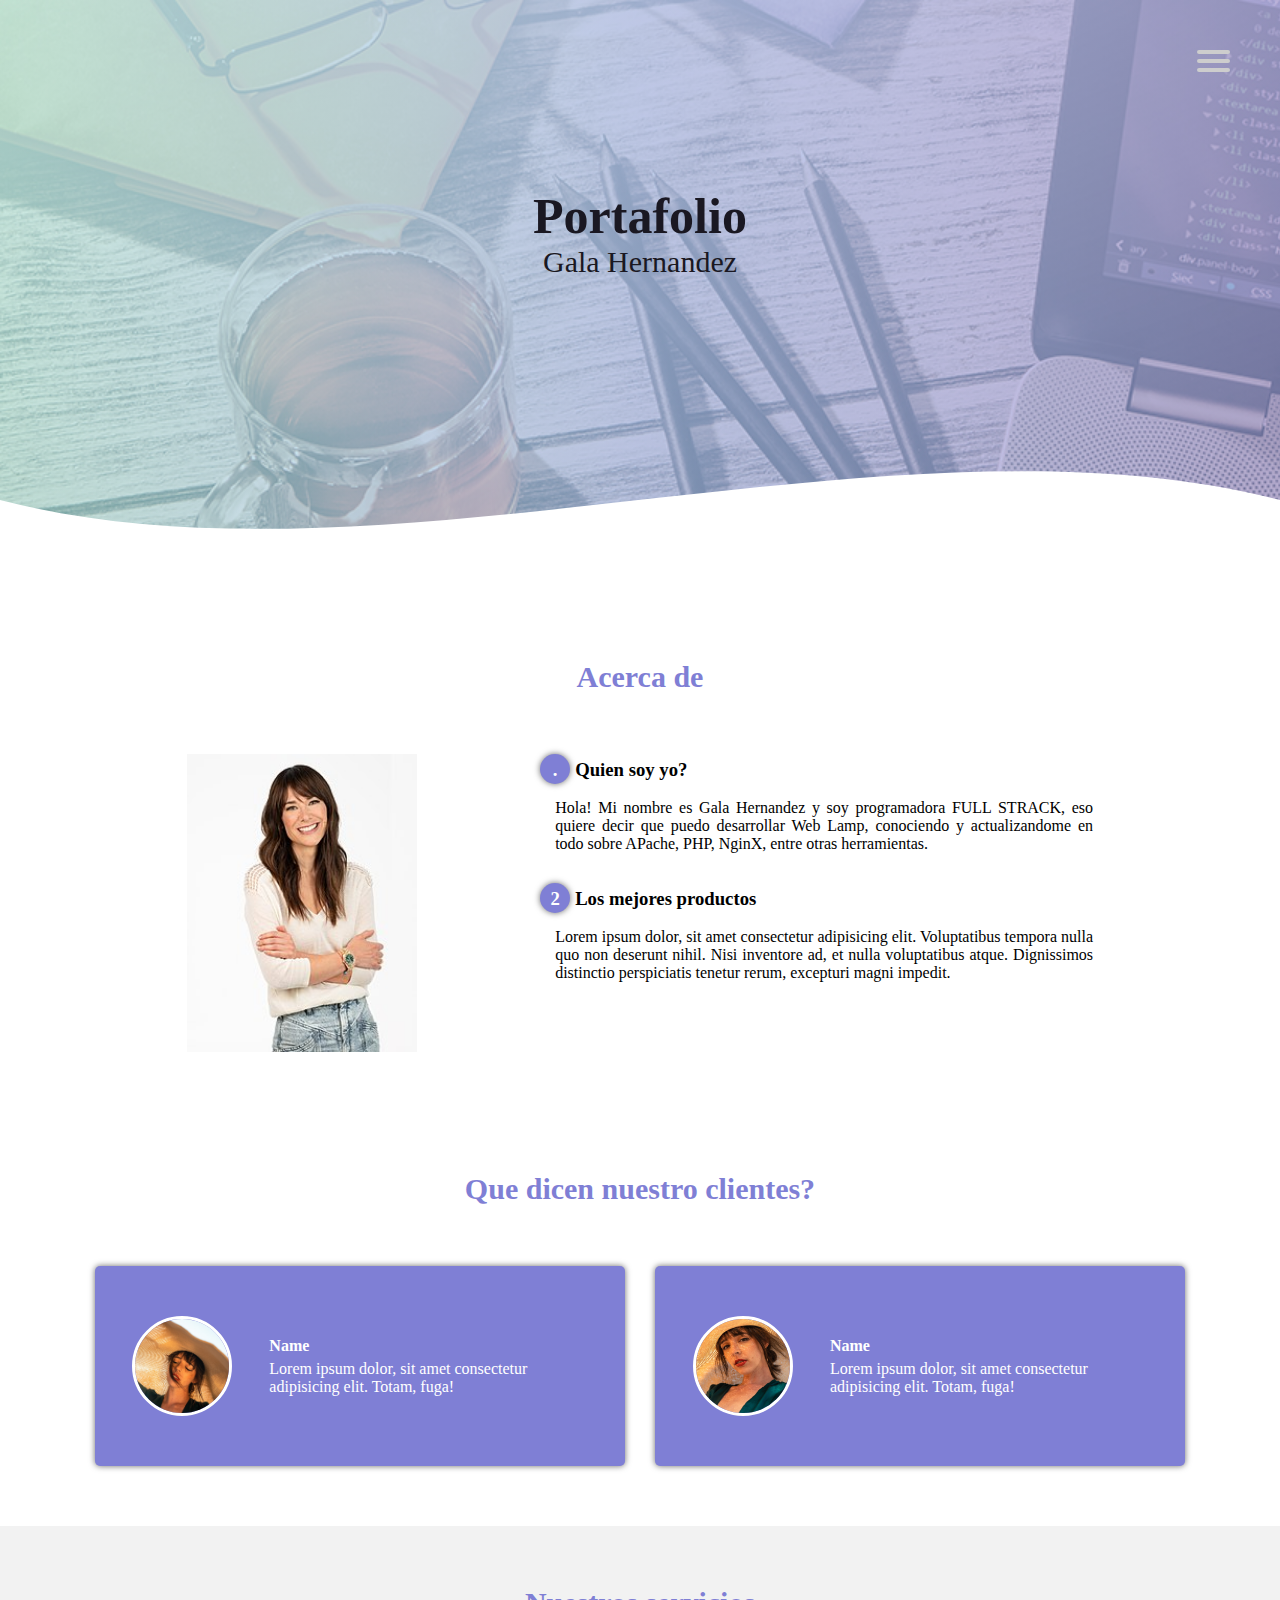
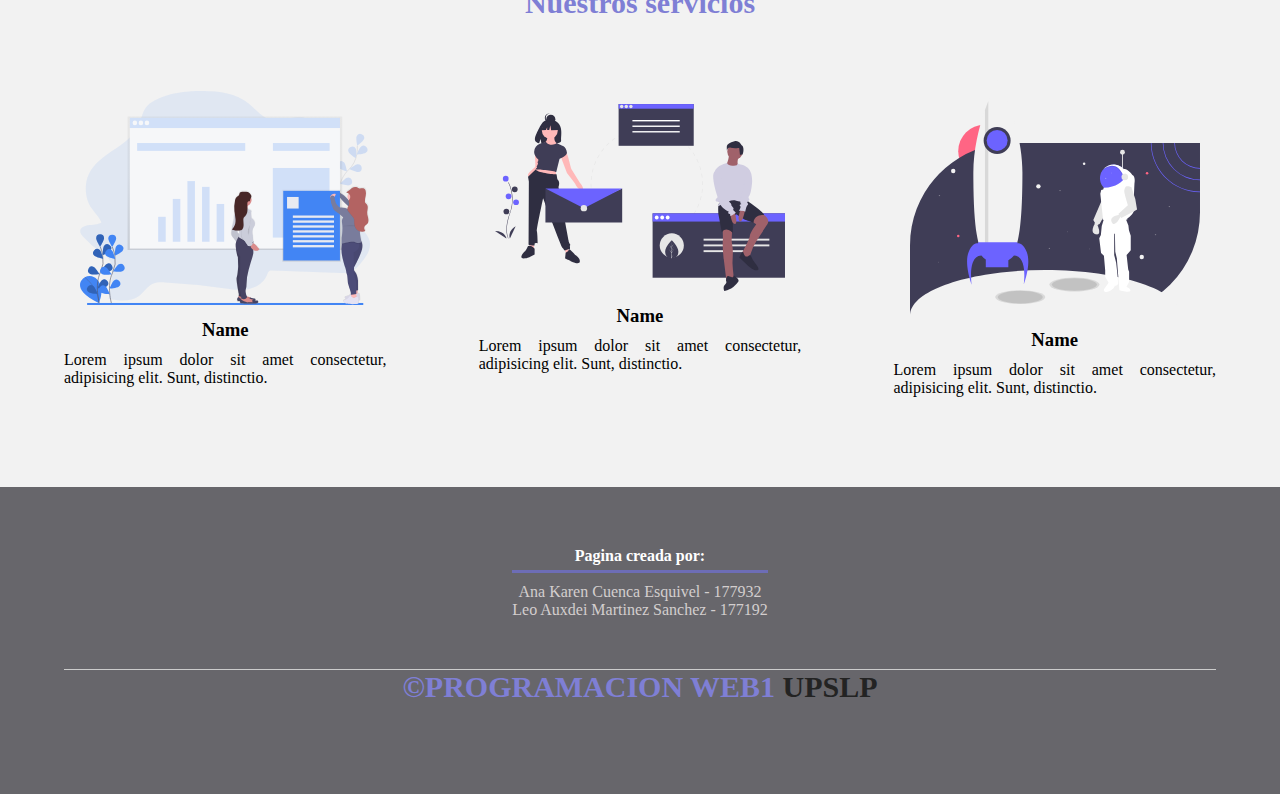
<file: index.html>
<!DOCTYPE html>
<html lang="en">
  <head>
    <meta charset="UTF-8" />
    <meta http-equiv="X-UA-Compatible" content="IE=edge" />
    <meta name="viewport" content="width=device-width, initial-scale=1.0" />
    <title>Portafolio</title>
    <link rel="shortcut icon" href="img/codificacion.png" type="image/x-icon" />
    <link rel="stylesheet" href="css/estilos.css" />
    <link rel="preconnect" href="https://fonts.googleapis.com" />
    <link rel="preconnect" href="https://fonts.gstatic.com" crossorigin />
    <link
      href="https://fonts.googleapis.com/css2?family=Open+Sans:ital,wght@0,300;0,400;0,500;0,700;1,700&display=swap"
      rel="stylesheet"
    />
  </head>
  <body>
    <header>
      <nav class="navbar fixed-top">
        <a id="brand" style="padding-top: 25px; padding: left 25px" class="navbar-brand" href="#">
        </a>

        <div id="menuToggle">
          <input type="checkbox" />

          <span class="bar"></span>
          <span class="bar"></span>
          <span class="bar"></span>

          <ul id="menu">
            <li class="nav-item">
              <a href="index.html">Home</a>
              <ul class="nav-menu">
                <li class="nav-item"><a href="#about">Acerca de</a></li>
                <li class="nav-item"><a href="/subpag/cv.html">CV</a></li>
                <li class="nav-item"><a href="#perfil">Perfil</a></li>
              </ul>
            </li>
            <li class="nav-item" id="#proyects">
              <a href="/subpag/proyectos/proyectos.html">Proyectos</a>
              <ul class="nav-menu">
                <li class="nav-item">
                  <a href="/subpag/proyectos/proyecto1.html">
                  Proyecto 1
                </a>
                </li>
                <li class="nav-item">
                  <a
                    href="/subpag/proyectos/proyecto2.html"
                    >Proyecto 2</a
                  >
                </li>
                <li class="nav-item">
                  <a
                    href="subpag/proyectos/proyecto3.html"
                    >Proyecto 3</a
                  >
                </li>
              </ul>
            </li>
            <li class="nav-item">
              <a href="subpag/conos.html"
                >Conocimientos</a
              >
              <ul class="nav-menu">
                <li class="nav-item"><a href="#">Front End</a></li>
                <li class="nav-item"><a href="#">Back End</a></li>
              </ul>
            </li>
            <li class="nav-item">
              <a href="/subpag/certis.html"
                >Certificaciones</a
              >
            </li>
            <li class="nav-item">
              <a href="subpag/reco.html"
                >Reconocimientos</a
              >
            </li>
            <li class="nav-item">
              <a href="subpag/habi.html"
                >Habilidades</a
              >
            </li>
            <li>
              <a href="/subpag/contact/contac.html">Contacto</a><!--Sin cambios dn las demas paginas-->
              <ul class="nav-menu">
                <li class="nav-item">
                  <a
                    href="/subpag/contact/Formu.html"
                    >Formulario</a
                  >
                </li>
                <li class="nav-item">
                  <a href="/subpag/contact/RS.html"
                    >Redes Sociales</a
                  >
                </li>
                <li class="nav-item">
                  <a
                    href="/subpag/contact/chatbox.html"
                    >ChatBox</a
                  >
                </li>
              </ul>
            </li>
            <li class="nav-item">
              <a href="subpag/ask.html"
                >Preguntas Frecuentes</a
              >
            </li>
          </ul>
        </div>
      </nav>
      <section class="textos-header">
        <h1>Portafolio</h1>
        <h2>Gala Hernandez</h2>
      </section>
      <div class="wave" style="height: 150px; overflow: hidden">
        <svg
          viewBox="0 0 500 150"
          preserveAspectRatio="none"
          style="height: 100%; width: 100%"
        >
          <path
            d="M0.00,49.98 C149.99,150.00 349.20,-49.98 500.00,49.98 L500.00,150.00 L0.00,150.00 Z"
            style="stroke: none; fill: rgb(255, 255, 255)"
          ></path>
        </svg>
      </div>
    </header>
    <main>
      <section class="contenedor sobre-nosotros" c>
        <h2 class="titulo" id="#about">Acerca de</h2>
        <div class="contenedor-sobre-nosotros">
          <img src="img/Jade_Raymond_Official_Photo.jpg" alt="" class="imagen-about-us" />
          <div class="contenido-textos">
            <h3><span>.</span>Quien soy yo?</h3>
            <p>
             Hola! Mi nombre es Gala Hernandez y soy programadora FULL STRACK, eso quiere decir que puedo desarrollar Web Lamp, conociendo y actualizandome en todo sobre APache, PHP, NginX, entre otras herramientas.
            </p>
            <h3><span>2</span>Los mejores productos</h3>
            <p>
              Lorem ipsum dolor, sit amet consectetur adipisicing elit.
              Voluptatibus tempora nulla quo non deserunt nihil. Nisi inventore
              ad, et nulla voluptatibus atque. Dignissimos distinctio
              perspiciatis tenetur rerum, excepturi magni impedit.
            </p>
          </div>
        </div>
      </section>

      <section class="clientes contenedor">
        <h2 class="titulo">Que dicen nuestro clientes?</h2>
        <div class="cards">
          <div class="card">
            <img src="img/face1.jpg" />
            <div class="contenido-texto-card">
              <h4>Name</h4>
              <p>
                Lorem ipsum dolor, sit amet consectetur adipisicing elit. Totam,
                fuga!
              </p>
            </div>
          </div>
          <div class="card">
            <img src="img/face2.jpg" />
            <div class="contenido-texto-card">
              <h4>Name</h4>
              <p>
                Lorem ipsum dolor, sit amet consectetur adipisicing elit. Totam,
                fuga!
              </p>
            </div>
          </div>
        </div>
      </section>
      <section class="about-services">
        <div class="contenedor">
          <h2 class="titulo">Nuestros servicios</h2>
          <div class="servicio-cont">
            <div class="servicio-ind">
              <img src="img/ilustracion1.svg" alt="" />
              <h3>Name</h3>
              <p>
                Lorem ipsum dolor sit amet consectetur, adipisicing elit. Sunt,
                distinctio.
              </p>
            </div>
            <div class="servicio-ind">
              <img src="img/ilustracion4.svg" alt="" />
              <h3>Name</h3>
              <p>
                Lorem ipsum dolor sit amet consectetur, adipisicing elit. Sunt,
                distinctio.
              </p>
            </div>
            <div class="servicio-ind">
              <img src="img/ilustracion3.svg" alt="" />
              <h3>Name</h3>
              <p>
                Lorem ipsum dolor sit amet consectetur, adipisicing elit. Sunt,
                distinctio.
              </p>
            </div>
          </div>
        </div>
      </section>
    </main>
    <footer>
      <div class="contenedor-footer">
        <div class="content-foo">
          <h4>Pagina creada por:</h4>
          <p>Ana Karen Cuenca Esquivel - 177932</p>
          <p>Leo Auxdei Martinez Sanchez - 177192</p>
        </div>
      </div>
      <h2 class="titulo final">&copy;PROGRAMACION WEB1 <a href="http://upslp.edu.mx">UPSLP</a></h2>
    </footer>
  </body>
</html>
</file>
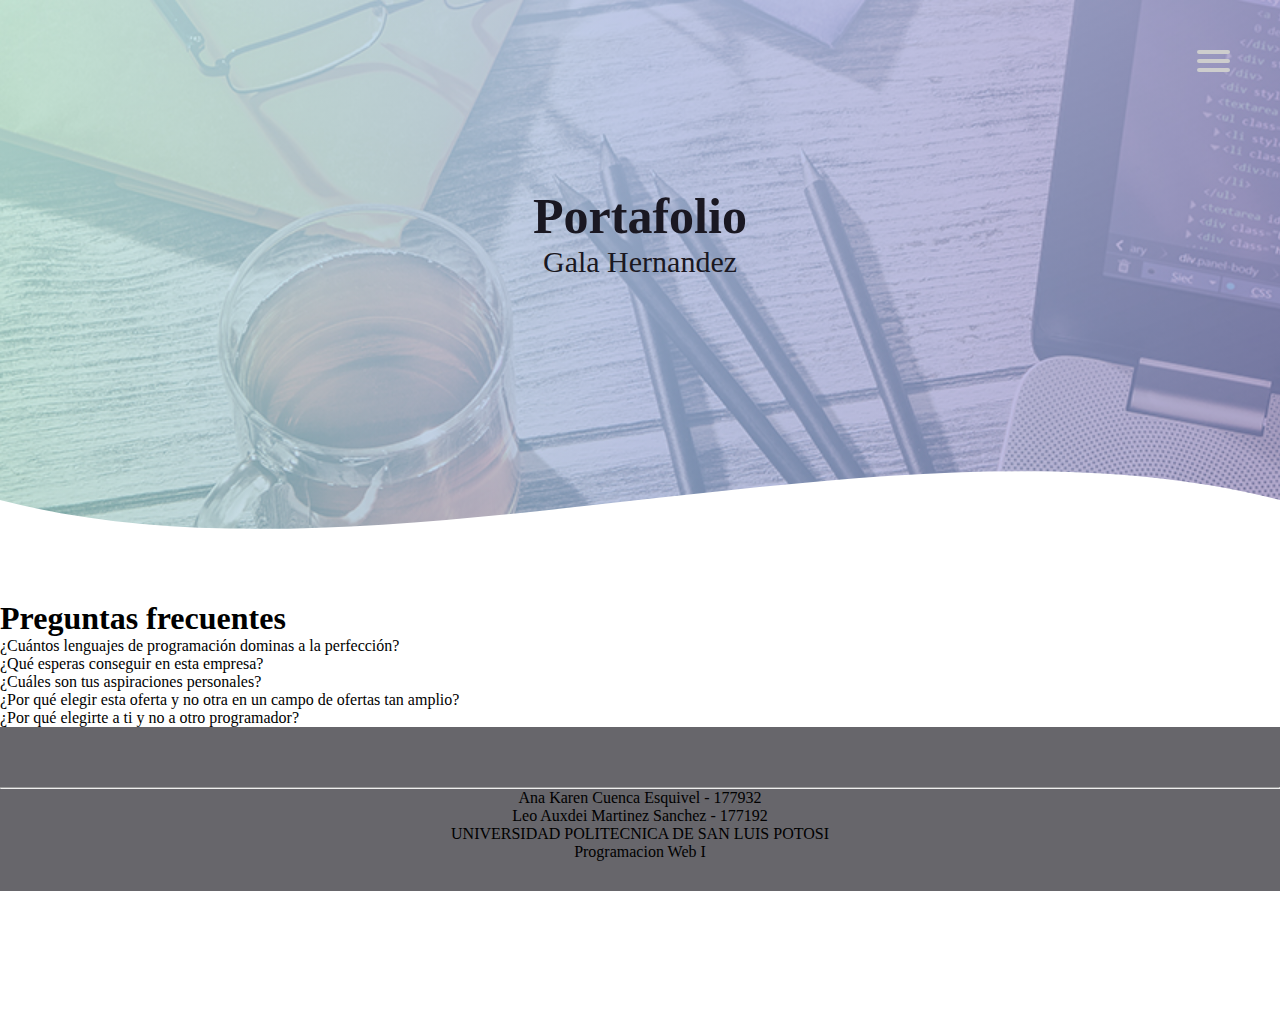
<file: subpag/ask.html>
<!DOCTYPE html>
<html lang="en">
  <head>
    <meta charset="UTF-8" />
    <meta http-equiv="X-UA-Compatible" content="IE=edge" />
    <meta name="viewport" content="width=device-width, initial-scale=1.0" />
    <title>Preguntas frecuentes</title>
    <link rel="shortcut icon" href="../img/codificacion.png" type="image/x-icon" />
    <link rel="stylesheet" href="../css/estilos.css" />
    <link rel="preconnect" href="https://fonts.googleapis.com" />
    <link rel="preconnect" href="https://fonts.gstatic.com" crossorigin />
    <link
      href="https://fonts.googleapis.com/css2?family=Open+Sans:ital,wght@0,300;0,400;0,500;0,700;1,700&display=swap"
      rel="stylesheet"
    />
  </head>
<body>
    <header>
      <nav class="navbar fixed-top">
        <a id="brand" style="padding-top: 25px; padding: left 25px" class="navbar-brand" href="#">
        </a>

        <div id="menuToggle">
          <input type="checkbox" />

          <span class="bar"></span>
          <span class="bar"></span>
          <span class="bar"></span>

          <ul id="menu">
            <li class="nav-item">
              <a href="../index.html">Home</a>
              <ul class="nav-menu">
                <li class="nav-item"><a href="#about">Acerca de</a></li>
                <li class="nav-item"><a href="/subpag/cv.html">CV</a></li>
                <li class="nav-item"><a href="#perfil">Perfil</a></li>
              </ul>
            </li>
            <li class="nav-item" id="#proyects">
              <a href="/subpag/proyectos/proyectos.html">Proyectos</a>
              <ul class="nav-menu">
                <li class="nav-item">
                  <a href="/subpag/proyectos/proyecto1.html">
                  Proyecto 1
                </a>
                </li>
                <li class="nav-item">
                  <a
                    href="/subpag/proyectos/proyecto2.html"
                    >Proyecto 2</a
                  >
                </li>
                <li class="nav-item">
                  <a
                    href="subpag/proyectos/proyecto3.html"
                    >Proyecto 3</a
                  >
                </li>
              </ul>
            </li>
            <li class="nav-item">
              <a href="subpag/conos.html"
                >Conocimientos</a
              >
              <ul class="nav-menu">
                <li class="nav-item"><a href="#">Front End</a></li>
                <li class="nav-item"><a href="#">Back End</a></li>
              </ul>
            </li>
            <li class="nav-item">
              <a href="/subpag/certis.html"
                >Certificaciones</a
              >
            </li>
            <li class="nav-item">
              <a href="subpag/reco.html"
                >Reconocimientos</a
              >
            </li>
            <li class="nav-item">
              <a href="subpag/habi.html"
                >Habilidades</a
              >
            </li>
            <li>
              <a href="#">Contacto</a>
              <ul class="nav-menu">
                <li class="nav-item">
                  <a
                    href="/subpag/contact/Formu.html"
                    >Formulario</a
                  >
                </li>
                <li class="nav-item">
                  <a href="/subpag/contact/RS.html"
                    >Redes Sociales</a
                  >
                </li>
                <li class="nav-item">
                  <a
                    href="/subpag/contact/chatbox.html"
                    >ChatBox</a
                  >
                </li>
              </ul>
            </li>
            <li class="nav-item">
              <a href="subpag/ask.html"
                >Preguntas Frecuentes</a
              >
            </li>
          </ul>
        </div>
      </nav>
      <section class="textos-header">
        <h1>Portafolio</h1>
        <h2>Gala Hernandez</h2>
      </section>
      <div class="wave" style="height: 150px; overflow: hidden">
        <svg
          viewBox="0 0 500 150"
          preserveAspectRatio="none"
          style="height: 100%; width: 100%"
        >
          <path
            d="M0.00,49.98 C149.99,150.00 349.20,-49.98 500.00,49.98 L500.00,150.00 L0.00,150.00 Z"
            style="stroke: none; fill: rgb(255, 255, 255)"
          ></path>
        </svg>
      </div>
    </header>
    <section>
      <h1>Preguntas frecuentes</h1>
    <li>
      <ol>
        ¿Cuántos lenguajes de programación dominas a la perfección?
      </ol>
    </li>
    <li>
      <ol>
        ¿Qué esperas conseguir en esta empresa?
      </ol>
    </li>
    <li>
      <ol>
        ¿Cuáles son tus aspiraciones personales?
      </ol>
    </li>
    <li>
      <ol>
        ¿Por qué elegir esta oferta y no otra en un campo de ofertas tan amplio?
      </ol>
    </li>
    <li>
      <ol>
        ¿Por qué elegirte a ti y no a otro programador?
      </ol>
    </li>
    </section>
  </body>
  <footer>
    <hr />
    <p style="text-align: center">
      Ana Karen Cuenca Esquivel - 177932<br />Leo Auxdei Martinez Sanchez -
      177192<br />UNIVERSIDAD POLITECNICA DE SAN LUIS POTOSI<br />Programacion
      Web I
    </p>
  </footer>
</html>
</file>
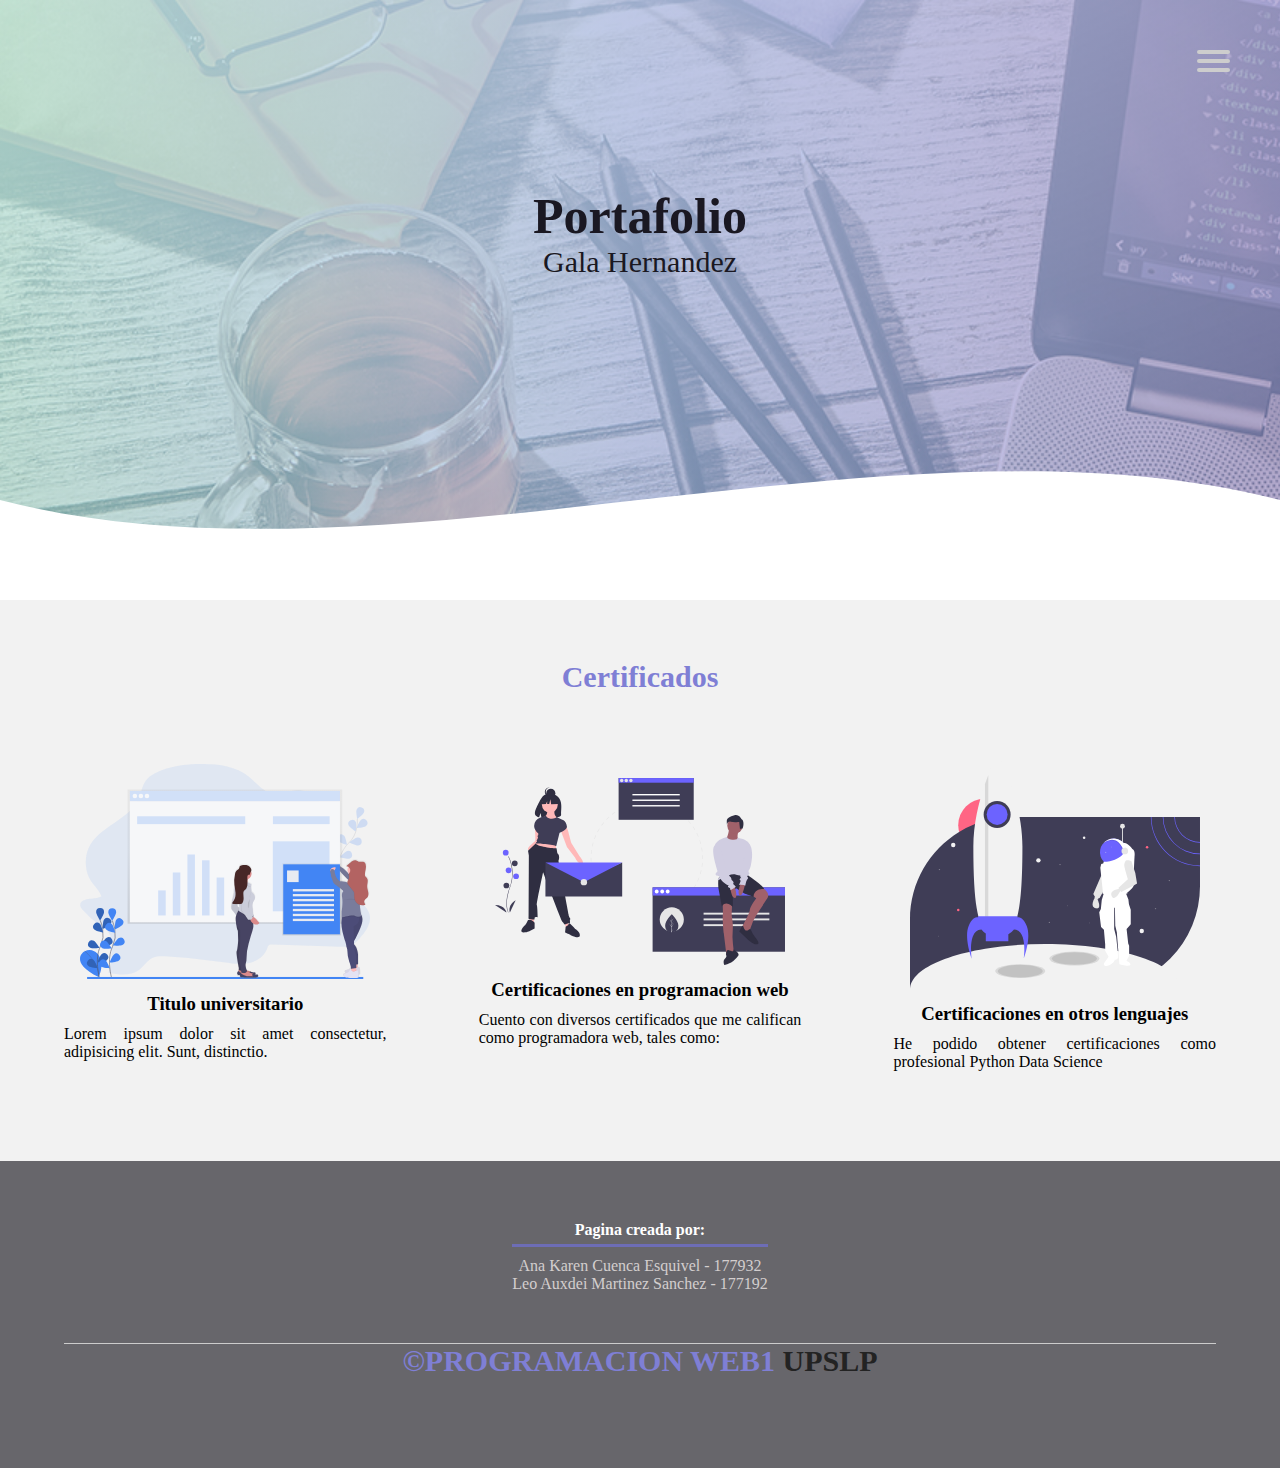
<file: subpag/certis.html>
<!DOCTYPE html>
<html lang="en">
  <head>
    <meta charset="UTF-8" />
    <meta http-equiv="X-UA-Compatible" content="IE=edge" />
    <meta name="viewport" content="width=device-width, initial-scale=1.0" />
    <title>Certificaciones</title>
    <link rel="shortcut icon" href="../img/codificacion.png" type="image/x-icon" />
    <link rel="stylesheet" href="../css/estilos.css" />
    <link rel="preconnect" href="https://fonts.googleapis.com" />
    <link rel="preconnect" href="https://fonts.gstatic.com" crossorigin />
    <link
      href="https://fonts.googleapis.com/css2?family=Open+Sans:ital,wght@0,300;0,400;0,500;0,700;1,700&display=swap"
      rel="stylesheet"
    />
  </head>
<body>
    <header>
      <nav class="navbar fixed-top">
        <a id="brand" style="padding-top: 25px; padding: left 25px" class="navbar-brand" href="#">
        </a>

        <div id="menuToggle">
          <input type="checkbox" />

          <span class="bar"></span>
          <span class="bar"></span>
          <span class="bar"></span>

          <ul id="menu">
            <li class="nav-item">
              <a href="../index.html">Home</a>
              <ul class="nav-menu">
                <li class="nav-item"><a href="#about">Acerca de</a></li>
                <li class="nav-item"><a href="/subpag/cv.html">CV</a></li>
                <li class="nav-item"><a href="#perfil">Perfil</a></li>
              </ul>
            </li>
            <li class="nav-item" id="#proyects">
                <a href="/subpag/proyectos/proyectos.html">Proyectos</a>
              <ul class="nav-menu">
                <li class="nav-item">
                  <a href="/subpag/proyectos/proyecto1.html">
                  Proyecto 1
                </a>
                </li>
                <li class="nav-item">
                  <a
                    href="/subpag/proyectos/proyecto2.html"
                    >Proyecto 2</a
                  >
                </li>
                <li class="nav-item">
                  <a
                    href="subpag/proyectos/proyecto3.html"
                    >Proyecto 3</a
                  >
                </li>
              </ul>
            </li>
            <li class="nav-item">
              <a href="subpag/conos.html"
                >Conocimientos</a
              >
              <ul class="nav-menu">
                <li class="nav-item"><a href="#">Front End</a></li>
                <li class="nav-item"><a href="#">Back End</a></li>
              </ul>
            </li>
            <li class="nav-item">
              <a href="/subpag/certis.html"
                >Certificaciones</a
              >
            </li>
            <li class="nav-item">
              <a href="/subpag/reco.html"
                >Reconocimientos</a
              >
            </li>
            <li class="nav-item">
              <a href="subpag/habi.html"
                >Habilidades</a
              >
            </li>
            <li>
              <a href="#">Contacto</a>
              <ul class="nav-menu">
                <li class="nav-item">
                  <a
                    href="/subpag/contact/Formu.html"
                    >Formulario</a
                  >
                </li>
                <li class="nav-item">
                  <a href="/subpag/contact/RS.html"
                    >Redes Sociales</a
                  >
                </li>
                <li class="nav-item">
                  <a
                    href="/subpag/contact/chatbox.html"
                    >ChatBox</a
                  >
                </li>
              </ul>
            </li>
            <li class="nav-item">
              <a href="subpag/ask.html"
                >Preguntas Frecuentes</a
              >
            </li>
          </ul>
        </div>
      </nav>
      <section class="textos-header">
        <h1>Portafolio</h1>
        <h2>Gala Hernandez</h2>
      </section>
      <div class="wave" style="height: 150px; overflow: hidden">
        <svg
          viewBox="0 0 500 150"
          preserveAspectRatio="none"
          style="height: 100%; width: 100%"
        >
          <path
            d="M0.00,49.98 C149.99,150.00 349.20,-49.98 500.00,49.98 L500.00,150.00 L0.00,150.00 Z"
            style="stroke: none; fill: rgb(255, 255, 255)"
          ></path>
        </svg>
      </div>
    </header>
    <section class="about-services">
        <div class="contenedor">
          <h2 class="titulo">Certificados</h2>
          <div class="servicio-cont">
            <div class="servicio-ind">
              <img src="../img/ilustracion1.svg" alt="" />
              <h3>Titulo universitario</h3>
              <p>
                Lorem ipsum dolor sit amet consectetur, adipisicing elit. Sunt,
                distinctio.
              </p>
            </div>
            <div class="servicio-ind">
              <img src="../img/ilustracion4.svg" alt="" />
              <h3>Certificaciones en programacion web</h3>
              <p>
                Cuento con diversos certificados que me califican como 
                programadora web, tales como:
              </p>
            </div>
            <div class="servicio-ind">
              <img src="../img/ilustracion3.svg" alt="" />
              <h3>Certificaciones en otros lenguajes</h3>
              <p>
                He podido obtener certificaciones como profesional Python Data Science
              </p>
            </div>
          </div>
        </div>
    </section>
</body>
<footer>
    <div class="contenedor-footer">
      <div class="content-foo">
        <h4>Pagina creada por:</h4>
        <p>Ana Karen Cuenca Esquivel - 177932</p>
        <p>Leo Auxdei Martinez Sanchez - 177192</p>
      </div>
    </div>
    <h2 class="titulo final">&copy;PROGRAMACION WEB1 <a href="http://upslp.edu.mx">UPSLP</a></h2>
  </footer>
</html>
</file>
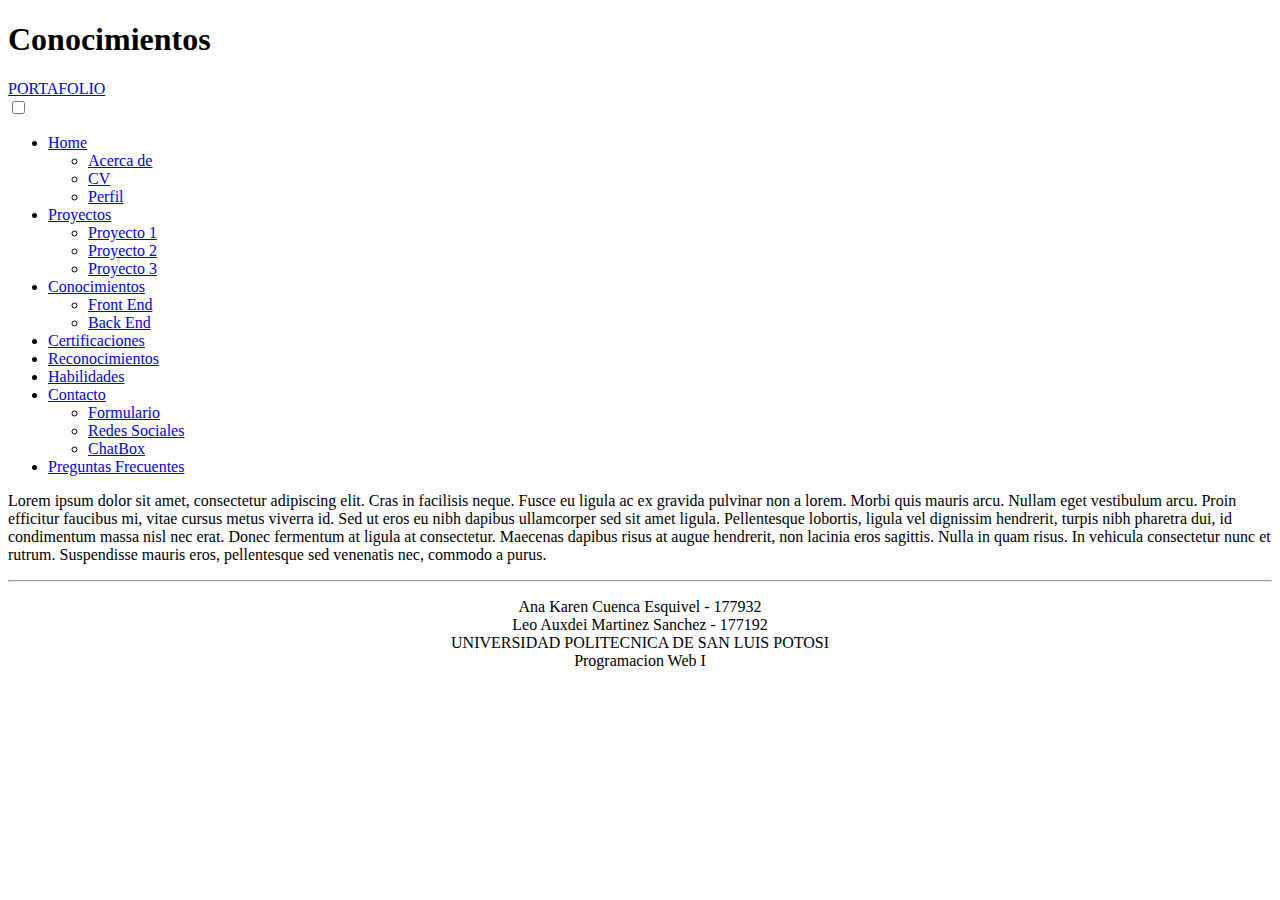
<file: subpag/conos.html>
<!DOCTYPE html>
<html lang="en">
  <head>
    <meta charset="UTF-8" />
    <meta http-equiv="X-UA-Compatible" content="IE=edge" />
    <meta name="viewport" content="width=device-width, initial-scale=1.0" />
    <title>Conocimientos</title>
  </head>
  <body>
    <header>
      <h1>Conocimientos</h1>
    </header>
    <nav class="navbar fixed-top">
      <a
        id="brand"
        style="padding-top: 25px; padding: left 25px"
        class="navbar-brand"
        href="#"
        >PORTAFOLIO</a
      >

      <div id="menuToggle">
        <input type="checkbox" />

        <span class="bar"></span>
        <span class="bar"></span>
        <span class="bar"></span>

        <ul id="menu">
          <li class="nav-item">
            <a href="index.html">Home</a>
            <ul class="nav-menu">
              <li class="nav-item"><a href="#about">Acerca de</a></li>
              <li class="nav-item"><a href="#CV">CV</a></li>
              <li class="nav-item"><a href="#perfil">Perfil</a></li>
            </ul>
          </li>
          <li class="nav-item">
            <a href="#">Proyectos</a>
            <ul class="nav-menu">
              <li class="nav-item">
                <a href="./subpag/proyectos/proyecto1.html">Proyecto 1</a>
              </li>
              <li class="nav-item">
                <a href="./subpag/proyectos/proyecto2.html">Proyecto 2</a>
              </li>
              <li class="nav-item">
                <a href="./subpag/proyectos/proyecto3.html">Proyecto 3</a>
              </li>
            </ul>
          </li>
          <li class="nav-item">
            <a href="./subpag/conos.html">Conocimientos</a>
            <ul class="nav-menu">
              <li class="nav-item"><a href="#">Front End</a></li>
              <li class="nav-item"><a href="#">Back End</a></li>
            </ul>
          </li>
          <li class="nav-item">
            <a href="./subpag/certis.html">Certificaciones</a>
          </li>
          <li class="nav-item">
            <a href="./subpag/reco.html">Reconocimientos</a>
          </li>
          <li class="nav-item"><a href="./subpag/habi.html">Habilidades</a></li>
          <li>
            <a href="#">Contacto</a>
            <ul class="nav-menu">
              <li class="nav-item">
                <a href="./subpag/contact/Formu.html">Formulario</a>
              </li>
              <li class="nav-item">
                <a href="./subpag/contact/RS.html">Redes Sociales</a>
              </li>
              <li class="nav-item">
                <a href="./subpag/contact/chatbox.html">ChatBox</a>
              </li>
            </ul>
          </li>
          <li class="nav-item">
            <a href="./subpag/ask.html">Preguntas Frecuentes</a>
          </li>
        </ul>
      </div>
    </nav>
    <p>
      Lorem ipsum dolor sit amet, consectetur adipiscing elit. Cras in facilisis
      neque. Fusce eu ligula ac ex gravida pulvinar non a lorem. Morbi quis
      mauris arcu. Nullam eget vestibulum arcu. Proin efficitur faucibus mi,
      vitae cursus metus viverra id. Sed ut eros eu nibh dapibus ullamcorper sed
      sit amet ligula. Pellentesque lobortis, ligula vel dignissim hendrerit,
      turpis nibh pharetra dui, id condimentum massa nisl nec erat. Donec
      fermentum at ligula at consectetur. Maecenas dapibus risus at augue
      hendrerit, non lacinia eros sagittis. Nulla in quam risus. In vehicula
      consectetur nunc et rutrum. Suspendisse mauris eros, pellentesque sed
      venenatis nec, commodo a purus.
    </p>
  </body>
  <footer>
    <hr />
    <p style="text-align: center">
      Ana Karen Cuenca Esquivel - 177932<br />Leo Auxdei Martinez Sanchez -
      177192<br />UNIVERSIDAD POLITECNICA DE SAN LUIS POTOSI<br />Programacion
      Web I
    </p>
  </footer>
</html>
</file>
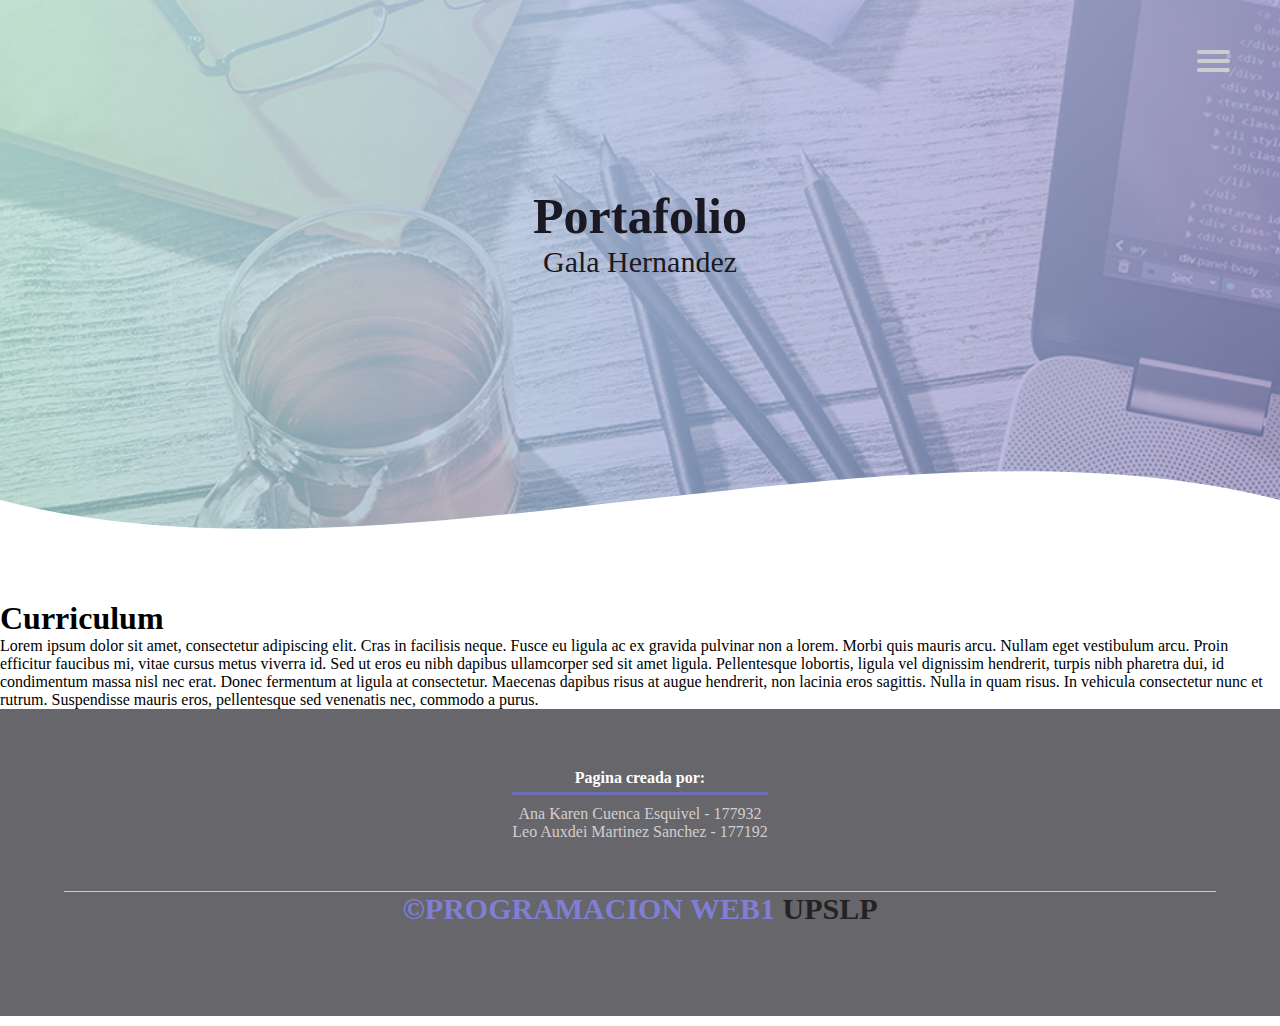
<file: subpag/cv.html>
<!DOCTYPE html>
<html lang="en">
  <head>
    <meta charset="UTF-8" />
    <meta http-equiv="X-UA-Compatible" content="IE=edge" />
    <meta name="viewport" content="width=device-width, initial-scale=1.0" />
    <title>Curriculum</title>
    <link rel="shortcut icon" href="../img/codificacion.png" type="image/x-icon" />
    <link rel="stylesheet" href="../css/estilos.css" />
    <link rel="preconnect" href="https://fonts.googleapis.com" />
    <link rel="preconnect" href="https://fonts.gstatic.com" crossorigin />
    <link
      href="https://fonts.googleapis.com/css2?family=Open+Sans:ital,wght@0,300;0,400;0,500;0,700;1,700&display=swap"
      rel="stylesheet"
    />
  </head>
<body>
    <header>
      <nav class="navbar fixed-top">
        <a id="brand" style="padding-top: 25px; padding: left 25px" class="navbar-brand" href="#">
        </a>

        <div id="menuToggle">
          <input type="checkbox" />

          <span class="bar"></span>
          <span class="bar"></span>
          <span class="bar"></span>

          <ul id="menu">
            <li class="nav-item">
              <a href="../index.html">Home</a>
              <ul class="nav-menu">
                <li class="nav-item"><a href="#about">Acerca de</a></li>
                <li class="nav-item"><a href="/subpag/cv.html">CV</a></li>
                <li class="nav-item"><a href="#perfil">Perfil</a></li>
              </ul>
            </li>
            <li class="nav-item" id="#proyects">
                <a href="/subpag/proyectos/proyectos.html">Proyectos</a>
              <ul class="nav-menu">
                <li class="nav-item">
                  <a href="/subpag/proyectos/proyecto1.html">
                  Proyecto 1
                </a>
                </li>
                <li class="nav-item">
                  <a
                    href="/subpag/proyectos/proyecto2.html"
                    >Proyecto 2</a
                  >
                </li>
                <li class="nav-item">
                  <a
                    href="subpag/proyectos/proyecto3.html"
                    >Proyecto 3</a
                  >
                </li>
              </ul>
            </li>
            <li class="nav-item">
              <a href="subpag/conos.html"
                >Conocimientos</a
              >
              <ul class="nav-menu">
                <li class="nav-item"><a href="#">Front End</a></li>
                <li class="nav-item"><a href="#">Back End</a></li>
              </ul>
            </li>
            <li class="nav-item">
              <a href="/subpag/certis.html"
                >Certificaciones</a
              >
            </li>
            <li class="nav-item">
              <a href="subpag/reco.html"
                >Reconocimientos</a
              >
            </li>
            <li class="nav-item">
              <a href="subpag/habi.html"
                >Habilidades</a
              >
            </li>
            <li>
              <a href="#">Contacto</a>
              <ul class="nav-menu">
                <li class="nav-item">
                  <a
                    href="/subpag/contact/Formu.html"
                    >Formulario</a
                  >
                </li>
                <li class="nav-item">
                  <a href="/subpag/contact/RS.html"
                    >Redes Sociales</a
                  >
                </li>
                <li class="nav-item">
                  <a
                    href="/subpag/contact/chatbox.html"
                    >ChatBox</a
                  >
                </li>
              </ul>
            </li>
            <li class="nav-item">
              <a href="subpag/ask.html"
                >Preguntas Frecuentes</a
              >
            </li>
          </ul>
        </div>
      </nav>
      <section class="textos-header">
        <h1>Portafolio</h1>
        <h2>Gala Hernandez</h2>
      </section>
      <div class="wave" style="height: 150px; overflow: hidden">
        <svg
          viewBox="0 0 500 150"
          preserveAspectRatio="none"
          style="height: 100%; width: 100%"
        >
          <path
            d="M0.00,49.98 C149.99,150.00 349.20,-49.98 500.00,49.98 L500.00,150.00 L0.00,150.00 Z"
            style="stroke: none; fill: rgb(255, 255, 255)"
          ></path>
        </svg>
      </div>
    </header>
    <section>
        <h1>Curriculum</h1>
    <p>
        Lorem ipsum dolor sit amet, consectetur adipiscing elit. Cras in facilisis neque. Fusce eu ligula ac ex gravida pulvinar non a lorem. Morbi quis mauris arcu. 
        Nullam eget vestibulum arcu. Proin efficitur faucibus mi, vitae cursus metus viverra id. Sed ut eros eu nibh dapibus ullamcorper sed sit amet ligula. 
        Pellentesque lobortis, ligula vel dignissim hendrerit, turpis nibh pharetra dui, id condimentum massa nisl nec erat. Donec fermentum at ligula at consectetur. 
        Maecenas dapibus risus at augue hendrerit, non lacinia eros sagittis. Nulla in quam risus. In vehicula consectetur nunc et rutrum. Suspendisse mauris eros, 
        pellentesque sed venenatis nec, commodo a purus.
    </p>
    </section>
</body>
<footer>
    <div class="contenedor-footer">
      <div class="content-foo">
        <h4>Pagina creada por:</h4>
        <p>Ana Karen Cuenca Esquivel - 177932</p>
        <p>Leo Auxdei Martinez Sanchez - 177192</p>
      </div>
    </div>
    <h2 class="titulo final">&copy;PROGRAMACION WEB1 <a href="http://upslp.edu.mx">UPSLP</a></h2>
</footer>
</html>
</file>
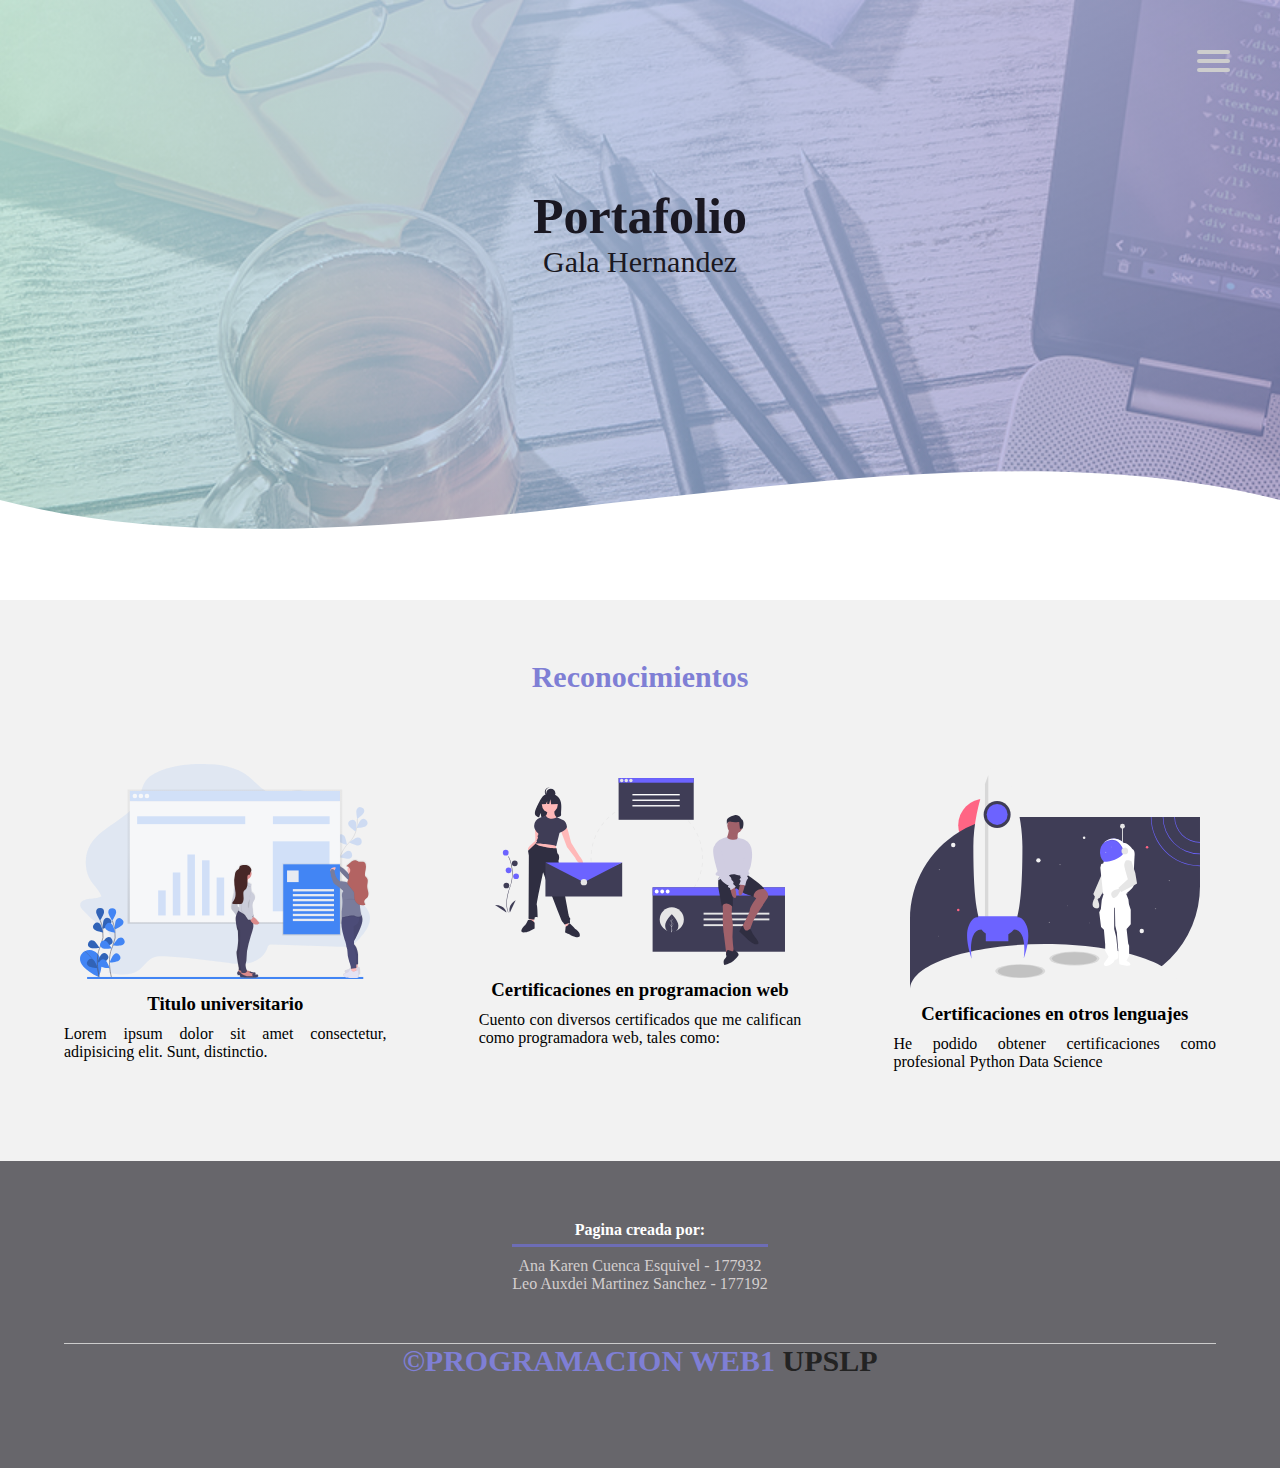
<file: subpag/reco.html>
<!DOCTYPE html>
<html lang="en">
  <head>
    <meta charset="UTF-8" />
    <meta http-equiv="X-UA-Compatible" content="IE=edge" />
    <meta name="viewport" content="width=device-width, initial-scale=1.0" />
    <title>Reconocimientos</title>
    <link rel="shortcut icon" href="../img/codificacion.png" type="image/x-icon" />
    <link rel="stylesheet" href="../css/estilos.css" />
    <link rel="preconnect" href="https://fonts.googleapis.com" />
    <link rel="preconnect" href="https://fonts.gstatic.com" crossorigin />
    <link
      href="https://fonts.googleapis.com/css2?family=Open+Sans:ital,wght@0,300;0,400;0,500;0,700;1,700&display=swap"
      rel="stylesheet"
    />
  </head>
<body>
    <header>
      <nav class="navbar fixed-top">
        <a id="brand" style="padding-top: 25px; padding: left 25px" class="navbar-brand" href="#">
        </a>

        <div id="menuToggle">
          <input type="checkbox" />

          <span class="bar"></span>
          <span class="bar"></span>
          <span class="bar"></span>

          <ul id="menu">
            <li class="nav-item">
              <a href="../index.html">Home</a>
              <ul class="nav-menu">
                <li class="nav-item"><a href="#about">Acerca de</a></li>
                <li class="nav-item"><a href="/subpag/cv.html">CV</a></li>
                <li class="nav-item"><a href="#perfil">Perfil</a></li>
              </ul>
            </li>
            <li class="nav-item" id="#proyects">
                <a href="/subpag/proyectos/proyectos.html">Proyectos</a>
              <ul class="nav-menu">
                <li class="nav-item">
                  <a href="/subpag/proyectos/proyecto1.html">
                  Proyecto 1
                </a>
                </li>
                <li class="nav-item">
                  <a
                    href="/subpag/proyectos/proyecto2.html"
                    >Proyecto 2</a
                  >
                </li>
                <li class="nav-item">
                  <a
                    href="subpag/proyectos/proyecto3.html"
                    >Proyecto 3</a
                  >
                </li>
              </ul>
            </li>
            <li class="nav-item">
              <a href="subpag/conos.html"
                >Conocimientos</a
              >
              <ul class="nav-menu">
                <li class="nav-item"><a href="#">Front End</a></li>
                <li class="nav-item"><a href="#">Back End</a></li>
              </ul>
            </li>
            <li class="nav-item">
              <a href="/subpag/certis.html"
                >Certificaciones</a
              >
            </li>
            <li class="nav-item">
              <a href="subpag/reco.html"
                >Reconocimientos</a
              >
            </li>
            <li class="nav-item">
              <a href="subpag/habi.html"
                >Habilidades</a
              >
            </li>
            <li>
              <a href="#">Contacto</a>
              <ul class="nav-menu">
                <li class="nav-item">
                  <a
                    href="/subpag/contact/Formu.html"
                    >Formulario</a
                  >
                </li>
                <li class="nav-item">
                  <a href="/subpag/contact/RS.html"
                    >Redes Sociales</a
                  >
                </li>
                <li class="nav-item">
                  <a
                    href="/subpag/contact/chatbox.html"
                    >ChatBox</a
                  >
                </li>
              </ul>
            </li>
            <li class="nav-item">
              <a href="subpag/ask.html"
                >Preguntas Frecuentes</a
              >
            </li>
          </ul>
        </div>
      </nav>
      <section class="textos-header">
        <h1>Portafolio</h1>
        <h2>Gala Hernandez</h2>
      </section>
      <div class="wave" style="height: 150px; overflow: hidden">
        <svg
          viewBox="0 0 500 150"
          preserveAspectRatio="none"
          style="height: 100%; width: 100%"
        >
          <path
            d="M0.00,49.98 C149.99,150.00 349.20,-49.98 500.00,49.98 L500.00,150.00 L0.00,150.00 Z"
            style="stroke: none; fill: rgb(255, 255, 255)"
          ></path>
        </svg>
      </div>
    </header>
    <section class="about-services">
        <div class="contenedor">
          <h2 class="titulo">Reconocimientos</h2>
          <div class="servicio-cont">
            <div class="servicio-ind">
              <img src="../img/ilustracion1.svg" alt="" />
              <h3>Titulo universitario</h3>
              <p>
                Lorem ipsum dolor sit amet consectetur, adipisicing elit. Sunt,
                distinctio.
              </p>
            </div>
            <div class="servicio-ind">
              <img src="../img/ilustracion4.svg" alt="" />
              <h3>Certificaciones en programacion web</h3>
              <p>
                Cuento con diversos certificados que me califican como 
                programadora web, tales como:
              </p>
            </div>
            <div class="servicio-ind">
              <img src="../img/ilustracion3.svg" alt="" />
              <h3>Certificaciones en otros lenguajes</h3>
              <p>
                He podido obtener certificaciones como profesional Python Data Science
              </p>
            </div>
          </div>
        </div>
    </section>
</body>
<footer>
    <div class="contenedor-footer">
      <div class="content-foo">
        <h4>Pagina creada por:</h4>
        <p>Ana Karen Cuenca Esquivel - 177932</p>
        <p>Leo Auxdei Martinez Sanchez - 177192</p>
      </div>
    </div>
    <h2 class="titulo final">&copy;PROGRAMACION WEB1 <a href="http://upslp.edu.mx">UPSLP</a></h2>
</footer>
</html>
</file>
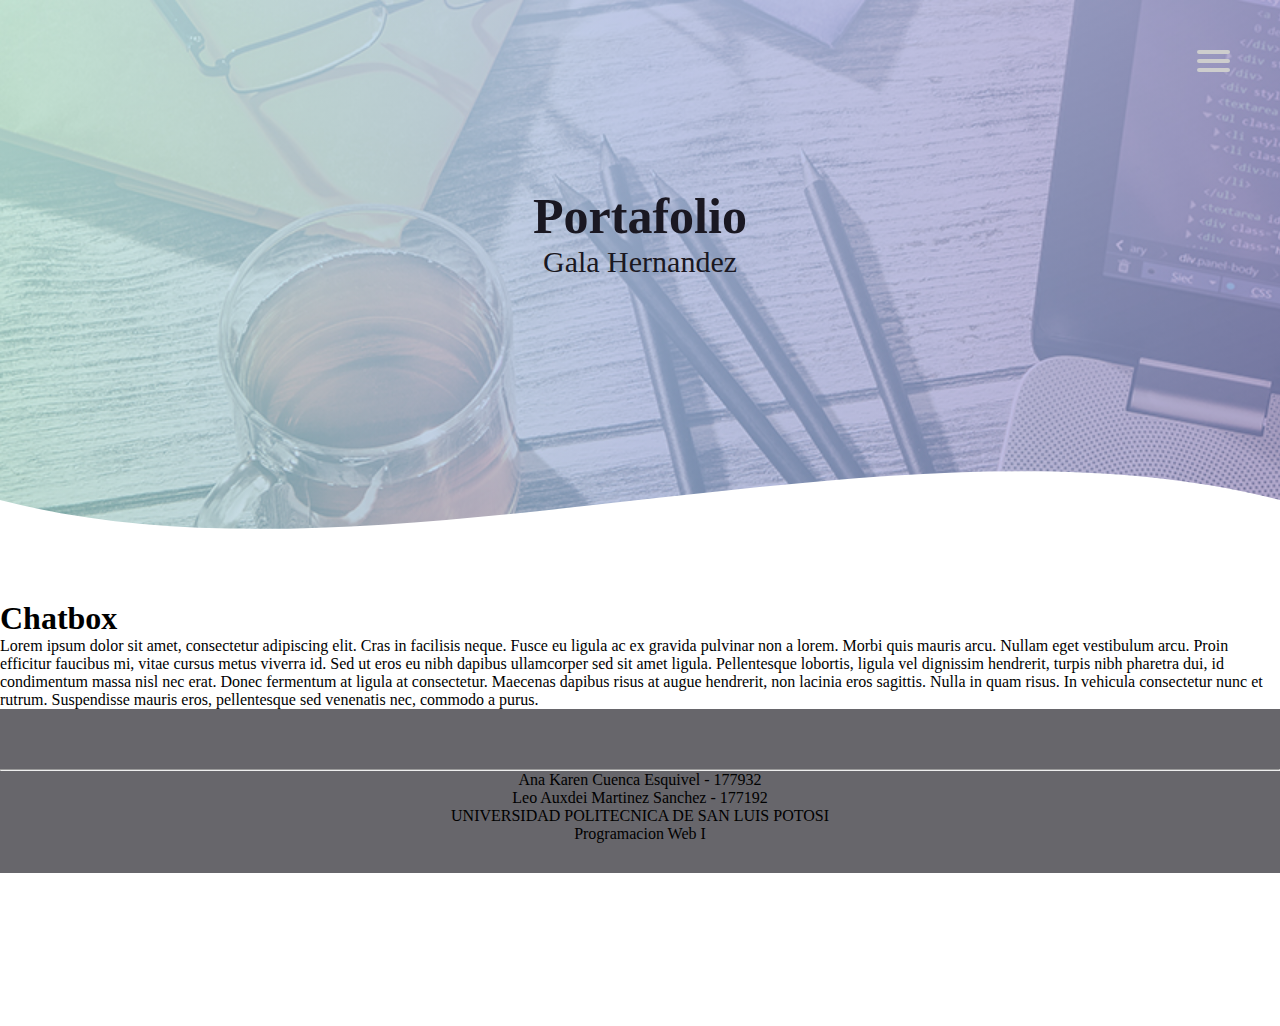
<file: subpag/contact/chatbox.html>
<!DOCTYPE html>
<html lang="en">
  <head>
    <meta charset="UTF-8" />
    <meta http-equiv="X-UA-Compatible" content="IE=edge" />
    <meta name="viewport" content="width=device-width, initial-scale=1.0" />
    <title>Chatbox</title>
    <link rel="shortcut icon" href="../../img/codificacion.png" type="image/x-icon" />
    <link rel="stylesheet" href="/css/estilos.css" />
    <link rel="preconnect" href="https://fonts.googleapis.com" />
    <link rel="preconnect" href="https://fonts.gstatic.com" crossorigin />
    <link
      href="https://fonts.googleapis.com/css2?family=Open+Sans:ital,wght@0,300;0,400;0,500;0,700;1,700&display=swap"
      rel="stylesheet"
    />
  </head>
  <body>
    <header>
      <nav class="navbar fixed-top">
        <a id="brand" style="padding-top: 25px; padding: left 25px" class="navbar-brand" href="#">
        </a>

        <div id="menuToggle">
          <input type="checkbox" />

          <span class="bar"></span>
          <span class="bar"></span>
          <span class="bar"></span>

          <ul id="menu">
            <li class="nav-item">
              <a href="../../index.html">Home</a>
              <ul class="nav-menu">
                <li class="nav-item"><a href="#about">Acerca de</a></li><!--CHECAR-->
                <li class="nav-item"><a href="../cv.html">CV</a></li>
                <li class="nav-item"><a href="#perfil">Perfil</a></li><!--CHECAR-->
              </ul>
            </li>
            <li class="nav-item" id="#proyects">
                <a href="/subpag/proyectos/proyectos.html">Proyectos</a>
              <ul class="nav-menu">
                <li class="nav-item">
                  <a href="/subpag/proyectos/proyecto1.html">
                  Proyecto 1
                </a>
                </li>
                <li class="nav-item">
                  <a
                    href="/subpag/proyectos/proyecto2.html"
                    >Proyecto 2</a
                  >
                </li>
                <li class="nav-item">
                  <a
                    href="subpag/proyectos/proyecto3.html"
                    >Proyecto 3</a
                  >
                </li>
              </ul>
            </li>
            <li class="nav-item">
              <a href="/subpag/conos.html"
                >Conocimientos</a
              >
              <ul class="nav-menu">
                <li class="nav-item"><a href="#">Front End</a></li>
                <li class="nav-item"><a href="#">Back End</a></li>
              </ul>
            </li>
            <li class="nav-item">
              <a href="/subpag/certis.html"
                >Certificaciones</a
              >
            </li>
            <li class="nav-item">
              <a href="/subpag/reco.html"
                >Reconocimientos</a
              >
            </li>
            <li class="nav-item">
              <a href="/subpag/habi.html"
                >Habilidades</a
              >
            </li>
            <li>
              <a href="#">Contacto</a>
              <ul class="nav-menu">
                <li class="nav-item">
                  <a
                    href="/subpag/contact/Formu.html"
                    >Formulario</a
                  >
                </li>
                <li class="nav-item">
                  <a href="/subpag/contact/RS.html"
                    >Redes Sociales</a
                  >
                </li>
                <li class="nav-item">
                  <a
                    href="/subpag/contact/chatbox.html"
                    >ChatBox</a
                  >
                </li>
              </ul>
            </li>
            <li class="nav-item">
              <a href="/subpag/ask.html"
                >Preguntas Frecuentes</a
              >
            </li>
          </ul>
        </div>
      </nav>
      <section class="textos-header">
        <h1>Portafolio</h1>
        <h2>Gala Hernandez</h2>
      </section>
      <div class="wave" style="height: 150px; overflow: hidden">
        <svg
          viewBox="0 0 500 150"
          preserveAspectRatio="none"
          style="height: 100%; width: 100%"
        >
          <path
            d="M0.00,49.98 C149.99,150.00 349.20,-49.98 500.00,49.98 L500.00,150.00 L0.00,150.00 Z"
            style="stroke: none; fill: rgb(255, 255, 255)"
          ></path>
        </svg>
      </div>
    </header>
    <section>
        <h1>Chatbox</h1>
        <p>
            Lorem ipsum dolor sit amet, consectetur adipiscing elit. Cras in facilisis neque. Fusce eu ligula ac ex gravida pulvinar non a lorem. Morbi quis mauris arcu. 
            Nullam eget vestibulum arcu. Proin efficitur faucibus mi, vitae cursus metus viverra id. Sed ut eros eu nibh dapibus ullamcorper sed sit amet ligula. 
            Pellentesque lobortis, ligula vel dignissim hendrerit, turpis nibh pharetra dui, id condimentum massa nisl nec erat. Donec fermentum at ligula at consectetur. 
            Maecenas dapibus risus at augue hendrerit, non lacinia eros sagittis. Nulla in quam risus. In vehicula consectetur nunc et rutrum. Suspendisse mauris eros, 
            pellentesque sed venenatis nec, commodo a purus.
        </p>
    </section>
</body>
<footer>
    <hr>
    <p style="text-align:center;">Ana Karen Cuenca Esquivel - 177932<br>Leo Auxdei Martinez Sanchez - 177192<br>UNIVERSIDAD POLITECNICA DE SAN LUIS POTOSI<br>Programacion Web I</p>
</footer>
</html>
</file>
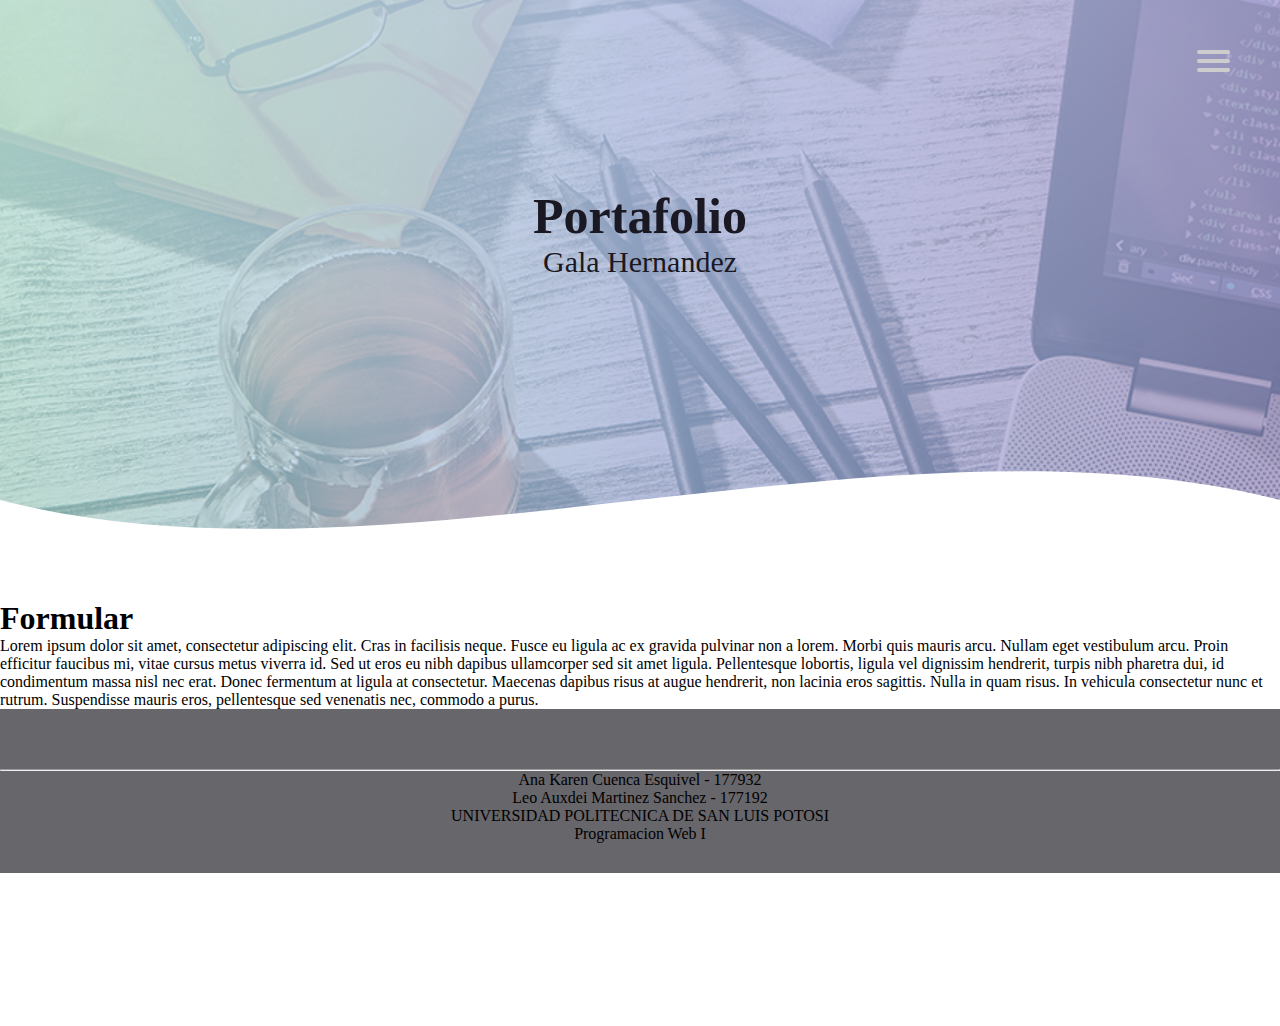
<file: subpag/contact/Formu.html>
<!DOCTYPE html>
<html lang="en">
  <head>
    <meta charset="UTF-8" />
    <meta http-equiv="X-UA-Compatible" content="IE=edge" />
    <meta name="viewport" content="width=device-width, initial-scale=1.0" />
    <title>Formulario</title>
    <link rel="shortcut icon" href="../../img/codificacion.png" type="image/x-icon" />
    <link rel="stylesheet" href="/css/estilos.css" />
    <link rel="preconnect" href="https://fonts.googleapis.com" />
    <link rel="preconnect" href="https://fonts.gstatic.com" crossorigin />
    <link
      href="https://fonts.googleapis.com/css2?family=Open+Sans:ital,wght@0,300;0,400;0,500;0,700;1,700&display=swap"
      rel="stylesheet"
    />
  </head>
  <body>
    <header>
      <nav class="navbar fixed-top">
        <a id="brand" style="padding-top: 25px; padding: left 25px" class="navbar-brand" href="#">
        </a>

        <div id="menuToggle">
          <input type="checkbox" />

          <span class="bar"></span>
          <span class="bar"></span>
          <span class="bar"></span>

          <ul id="menu">
            <li class="nav-item">
              <a href="../../index.html">Home</a>
              <ul class="nav-menu">
                <li class="nav-item"><a href="#about">Acerca de</a></li><!--CHECAR-->
                <li class="nav-item"><a href="../cv.html">CV</a></li>
                <li class="nav-item"><a href="#perfil">Perfil</a></li><!--CHECAR-->
              </ul>
            </li>
            <li class="nav-item" id="#proyects">
                <a href="/subpag/proyectos/proyectos.html">Proyectos</a>
              <ul class="nav-menu">
                <li class="nav-item">
                  <a href="/subpag/proyectos/proyecto1.html">
                  Proyecto 1
                </a>
                </li>
                <li class="nav-item">
                  <a
                    href="/subpag/proyectos/proyecto2.html"
                    >Proyecto 2</a
                  >
                </li>
                <li class="nav-item">
                  <a
                    href="subpag/proyectos/proyecto3.html"
                    >Proyecto 3</a
                  >
                </li>
              </ul>
            </li>
            <li class="nav-item">
              <a href="/subpag/conos.html"
                >Conocimientos</a
              >
              <ul class="nav-menu">
                <li class="nav-item"><a href="#">Front End</a></li>
                <li class="nav-item"><a href="#">Back End</a></li>
              </ul>
            </li>
            <li class="nav-item">
              <a href="/subpag/certis.html"
                >Certificaciones</a
              >
            </li>
            <li class="nav-item">
              <a href="/subpag/reco.html"
                >Reconocimientos</a
              >
            </li>
            <li class="nav-item">
              <a href="/subpag/habi.html"
                >Habilidades</a
              >
            </li>
            <li>
              <a href="#">Contacto</a>
              <ul class="nav-menu">
                <li class="nav-item">
                  <a
                    href="/subpag/contact/Formu.html"
                    >Formulario</a
                  >
                </li>
                <li class="nav-item">
                  <a href="/subpag/contact/RS.html"
                    >Redes Sociales</a
                  >
                </li>
                <li class="nav-item">
                  <a
                    href="/subpag/contact/chatbox.html"
                    >ChatBox</a
                  >
                </li>
              </ul>
            </li>
            <li class="nav-item">
              <a href="/subpag/ask.html"
                >Preguntas Frecuentes</a
              >
            </li>
          </ul>
        </div>
      </nav>
      <section class="textos-header">
        <h1>Portafolio</h1>
        <h2>Gala Hernandez</h2>
      </section>
      <div class="wave" style="height: 150px; overflow: hidden">
        <svg
          viewBox="0 0 500 150"
          preserveAspectRatio="none"
          style="height: 100%; width: 100%"
        >
          <path
            d="M0.00,49.98 C149.99,150.00 349.20,-49.98 500.00,49.98 L500.00,150.00 L0.00,150.00 Z"
            style="stroke: none; fill: rgb(255, 255, 255)"
          ></path>
        </svg>
      </div>
    </header>
    <section>
        <h1>Formular</h1>

    <form>
        <p>
            Lorem ipsum dolor sit amet, consectetur adipiscing elit. Cras in facilisis neque. Fusce eu ligula ac ex gravida pulvinar non a lorem. Morbi quis mauris arcu. 
            Nullam eget vestibulum arcu. Proin efficitur faucibus mi, vitae cursus metus viverra id. Sed ut eros eu nibh dapibus ullamcorper sed sit amet ligula. 
            Pellentesque lobortis, ligula vel dignissim hendrerit, turpis nibh pharetra dui, id condimentum massa nisl nec erat. Donec fermentum at ligula at consectetur. 
            Maecenas dapibus risus at augue hendrerit, non lacinia eros sagittis. Nulla in quam risus. In vehicula consectetur nunc et rutrum. Suspendisse mauris eros, 
            pellentesque sed venenatis nec, commodo a purus.
        </p>
    </form>
    </section>
</body>
<footer>
    <hr>
    <p style="text-align:center;">Ana Karen Cuenca Esquivel - 177932<br>Leo Auxdei Martinez Sanchez - 177192<br>UNIVERSIDAD POLITECNICA DE SAN LUIS POTOSI<br>Programacion Web I</p>
</footer>
</html>
</file>
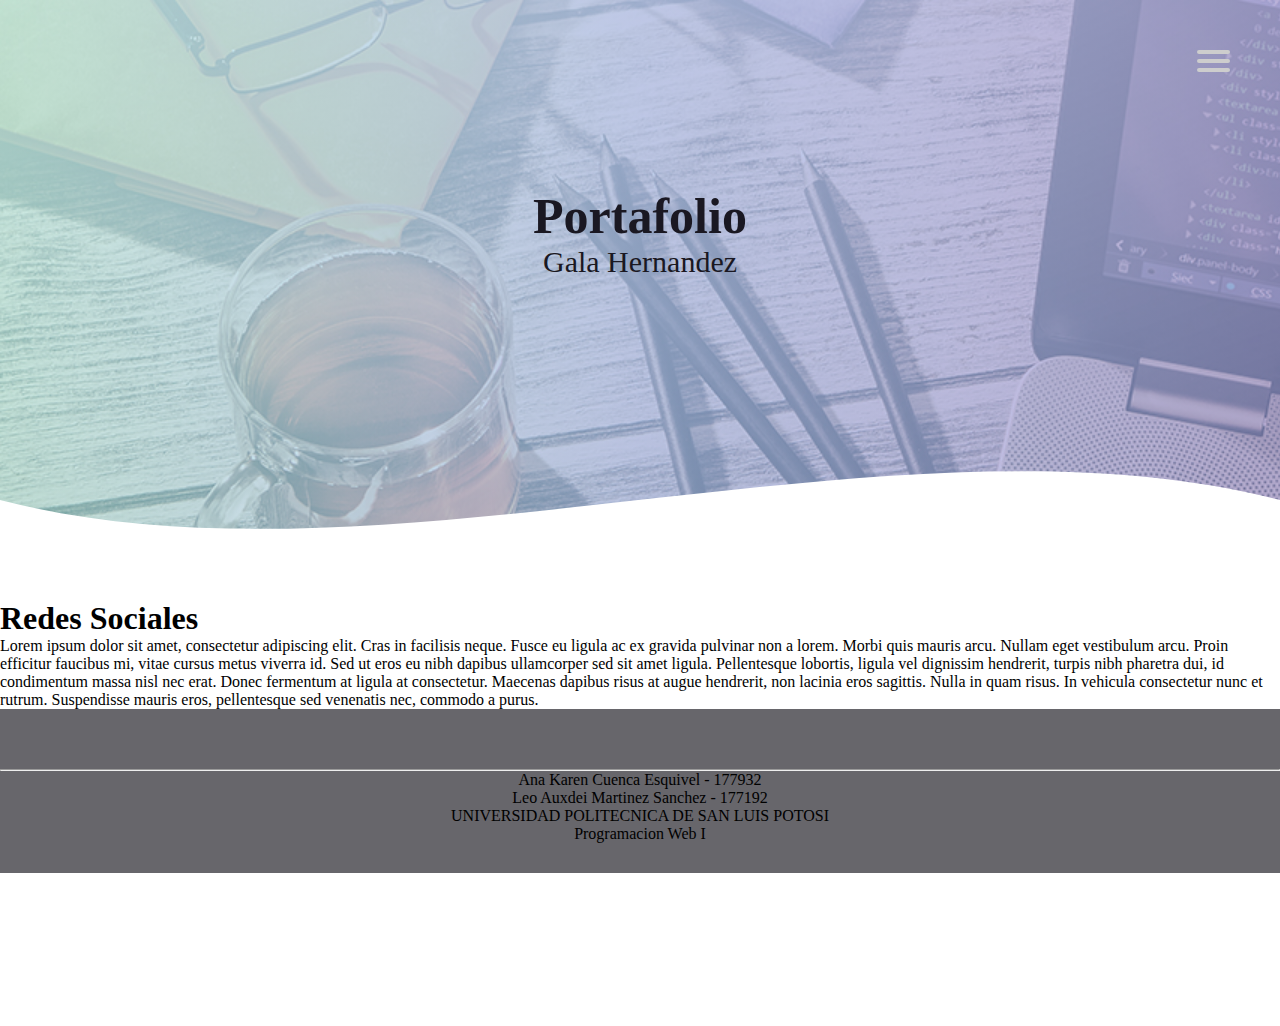
<file: subpag/contact/RS.html>
<!DOCTYPE html>
<html lang="en">
  <head>
    <meta charset="UTF-8" />
    <meta http-equiv="X-UA-Compatible" content="IE=edge" />
    <meta name="viewport" content="width=device-width, initial-scale=1.0" />
    <title>Redes Sociales</title>
    <link rel="shortcut icon" href="../../img/codificacion.png" type="image/x-icon" />
    <link rel="stylesheet" href="/css/estilos.css" />
    <link rel="preconnect" href="https://fonts.googleapis.com" />
    <link rel="preconnect" href="https://fonts.gstatic.com" crossorigin />
    <link
      href="https://fonts.googleapis.com/css2?family=Open+Sans:ital,wght@0,300;0,400;0,500;0,700;1,700&display=swap"
      rel="stylesheet"
    />
  </head>
  <body>
    <header>
      <nav class="navbar fixed-top">
        <a id="brand" style="padding-top: 25px; padding: left 25px" class="navbar-brand" href="#">
        </a>

        <div id="menuToggle">
          <input type="checkbox" />

          <span class="bar"></span>
          <span class="bar"></span>
          <span class="bar"></span>

          <ul id="menu">
            <li class="nav-item">
              <a href="../../index.html">Home</a>
              <ul class="nav-menu">
                <li class="nav-item"><a href="#about">Acerca de</a></li><!--CHECAR-->
                <li class="nav-item"><a href="../cv.html">CV</a></li>
                <li class="nav-item"><a href="#perfil">Perfil</a></li><!--CHECAR-->
              </ul>
            </li>
            <li class="nav-item" id="#proyects">
                <a href="/subpag/proyectos/proyectos.html">Proyectos</a>
              <ul class="nav-menu">
                <li class="nav-item">
                  <a href="/subpag/proyectos/proyecto1.html">
                  Proyecto 1
                </a>
                </li>
                <li class="nav-item">
                  <a
                    href="/subpag/proyectos/proyecto2.html"
                    >Proyecto 2</a
                  >
                </li>
                <li class="nav-item">
                  <a
                    href="subpag/proyectos/proyecto3.html"
                    >Proyecto 3</a
                  >
                </li>
              </ul>
            </li>
            <li class="nav-item">
              <a href="/subpag/conos.html"
                >Conocimientos</a
              >
              <ul class="nav-menu">
                <li class="nav-item"><a href="#">Front End</a></li>
                <li class="nav-item"><a href="#">Back End</a></li>
              </ul>
            </li>
            <li class="nav-item">
              <a href="/subpag/certis.html"
                >Certificaciones</a
              >
            </li>
            <li class="nav-item">
              <a href="/subpag/reco.html"
                >Reconocimientos</a
              >
            </li>
            <li class="nav-item">
              <a href="/subpag/habi.html"
                >Habilidades</a
              >
            </li>
            <li>
              <a href="#">Contacto</a>
              <ul class="nav-menu">
                <li class="nav-item">
                  <a
                    href="/subpag/contact/Formu.html"
                    >Formulario</a
                  >
                </li>
                <li class="nav-item">
                  <a href="/subpag/contact/RS.html"
                    >Redes Sociales</a
                  >
                </li>
                <li class="nav-item">
                  <a
                    href="/subpag/contact/chatbox.html"
                    >ChatBox</a
                  >
                </li>
              </ul>
            </li>
            <li class="nav-item">
              <a href="/subpag/ask.html"
                >Preguntas Frecuentes</a
              >
            </li>
          </ul>
        </div>
      </nav>
      <section class="textos-header">
        <h1>Portafolio</h1>
        <h2>Gala Hernandez</h2>
      </section>
      <div class="wave" style="height: 150px; overflow: hidden">
        <svg
          viewBox="0 0 500 150"
          preserveAspectRatio="none"
          style="height: 100%; width: 100%"
        >
          <path
            d="M0.00,49.98 C149.99,150.00 349.20,-49.98 500.00,49.98 L500.00,150.00 L0.00,150.00 Z"
            style="stroke: none; fill: rgb(255, 255, 255)"
          ></path>
        </svg>
      </div>
    </header>
    <section>
        <h1>Redes Sociales</h1>
    <form>
        <p>
            Lorem ipsum dolor sit amet, consectetur adipiscing elit. Cras in facilisis neque. Fusce eu ligula ac ex gravida pulvinar non a lorem. Morbi quis mauris arcu. 
            Nullam eget vestibulum arcu. Proin efficitur faucibus mi, vitae cursus metus viverra id. Sed ut eros eu nibh dapibus ullamcorper sed sit amet ligula. 
            Pellentesque lobortis, ligula vel dignissim hendrerit, turpis nibh pharetra dui, id condimentum massa nisl nec erat. Donec fermentum at ligula at consectetur. 
            Maecenas dapibus risus at augue hendrerit, non lacinia eros sagittis. Nulla in quam risus. In vehicula consectetur nunc et rutrum. Suspendisse mauris eros, 
            pellentesque sed venenatis nec, commodo a purus.
        </p>
    </form>
    </section>
</body>
<footer>
    <hr>
    <p style="text-align:center;">Ana Karen Cuenca Esquivel - 177932<br>Leo Auxdei Martinez Sanchez - 177192<br>UNIVERSIDAD POLITECNICA DE SAN LUIS POTOSI<br>Programacion Web I</p>
</footer>
</html>
</file>
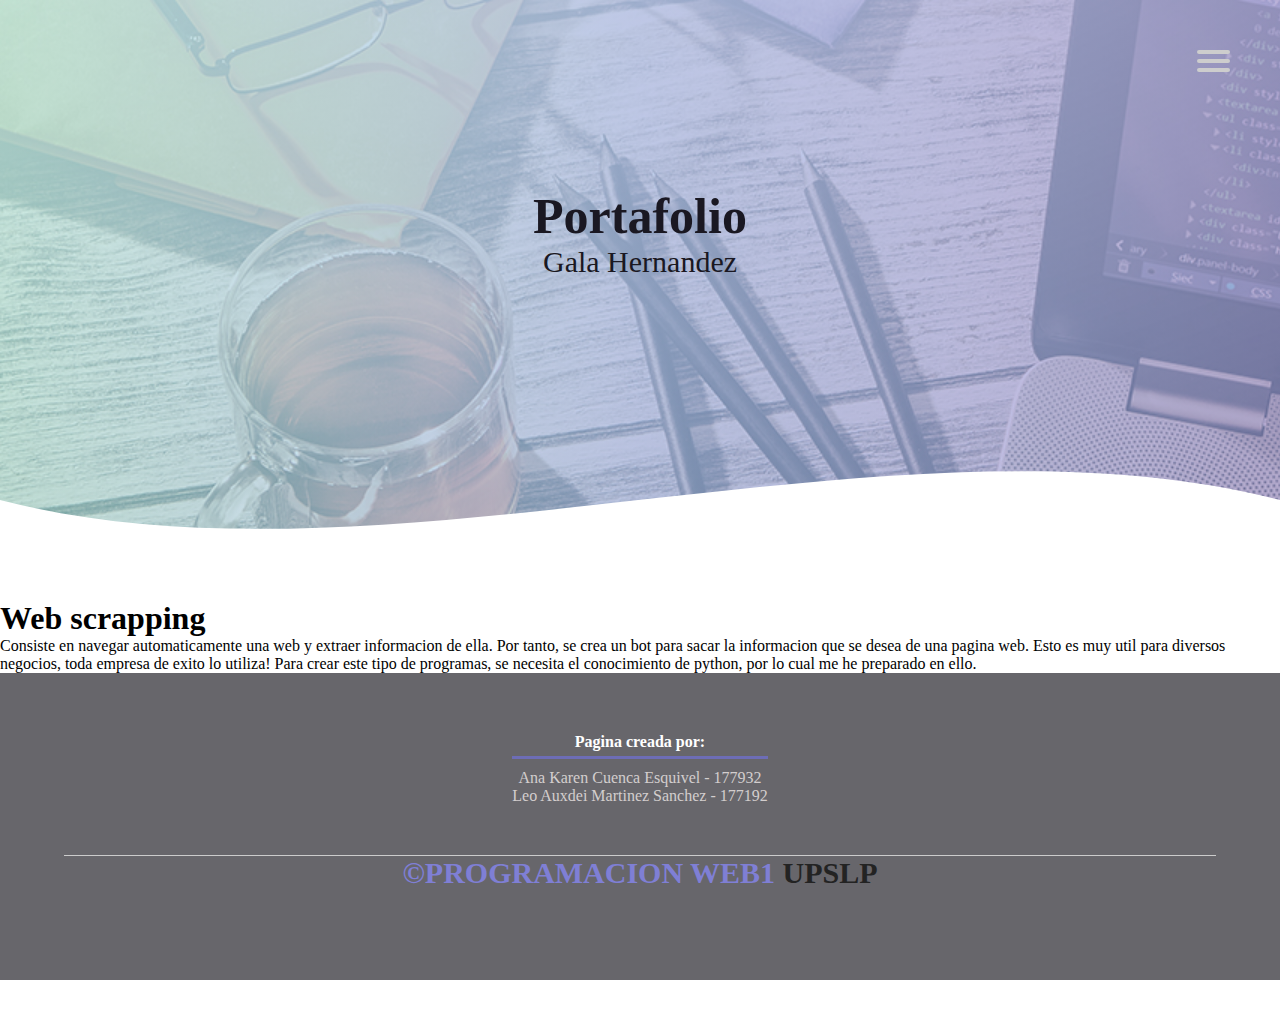
<file: subpag/proyectos/proyecto1.html>
<!DOCTYPE html>
<html lang="en">
  <head>
    <meta charset="UTF-8" />
    <meta http-equiv="X-UA-Compatible" content="IE=edge" />
    <meta name="viewport" content="width=device-width, initial-scale=1.0" />
    <title>Web Scrapping</title>
    <link rel="shortcut icon" href="../../img/codificacion.png" type="image/x-icon" />
    <link rel="stylesheet" href="/css/estilos.css" />
    <link rel="preconnect" href="https://fonts.googleapis.com" />
    <link rel="preconnect" href="https://fonts.gstatic.com" crossorigin />
    <link
      href="https://fonts.googleapis.com/css2?family=Open+Sans:ital,wght@0,300;0,400;0,500;0,700;1,700&display=swap"
      rel="stylesheet"
    />
  </head>
<body>
    <header>
      <nav class="navbar fixed-top">
        <a id="brand" style="padding-top: 25px; padding: left 25px" class="navbar-brand" href="#">
        </a>

        <div id="menuToggle">
          <input type="checkbox" />

          <span class="bar"></span>
          <span class="bar"></span>
          <span class="bar"></span>

          <ul id="menu">
            <li class="nav-item">
              <a href="../../index.html">Home</a>
              <ul class="nav-menu">
                <li class="nav-item"><a href="#about">Acerca de</a></li><!--CHECAR-->
                <li class="nav-item"><a href="../cv.html">CV</a></li>
                <li class="nav-item"><a href="#perfil">Perfil</a></li><!--CHECAR-->
              </ul>
            </li>
            <li class="nav-item" id="#proyects">
              <a href="/subpag/proyectos/proyectos.html">Proyectos</a>
              <ul class="nav-menu">
                <li class="nav-item">
                  <a href="/subpag/proyectos/proyecto1.html">
                  Proyecto 1
                </a>
                </li>
                <li class="nav-item">
                  <a
                    href="/subpag/proyectos/proyecto2.html"
                    >Proyecto 2</a
                  >
                </li>
                <li class="nav-item">
                  <a
                    href="subpag/proyectos/proyecto3.html"
                    >Proyecto 3</a
                  >
                </li>
              </ul>
            </li>
            <li class="nav-item">
              <a href="/subpag/conos.html"
                >Conocimientos</a
              >
              <ul class="nav-menu">
                <li class="nav-item"><a href="#">Front End</a></li>
                <li class="nav-item"><a href="#">Back End</a></li>
              </ul>
            </li>
            <li class="nav-item">
              <a href="/subpag/certis.html"
                >Certificaciones</a
              >
            </li>
            <li class="nav-item">
              <a href="/subpag/reco.html"
                >Reconocimientos</a
              >
            </li>
            <li class="nav-item">
              <a href="/subpag/habi.html"
                >Habilidades</a
              >
            </li>
            <li>
              <a href="#">Contacto</a>
              <ul class="nav-menu">
                <li class="nav-item">
                  <a
                    href="/subpag/contact/Formu.html"
                    >Formulario</a
                  >
                </li>
                <li class="nav-item">
                  <a href="/subpag/contact/RS.html"
                    >Redes Sociales</a
                  >
                </li>
                <li class="nav-item">
                  <a
                    href="/subpag/contact/chatbox.html"
                    >ChatBox</a
                  >
                </li>
              </ul>
            </li>
            <li class="nav-item">
              <a href="/subpag/ask.html"
                >Preguntas Frecuentes</a
              >
            </li>
          </ul>
        </div>
      </nav>
      <section class="textos-header">
        <h1>Portafolio</h1>
        <h2>Gala Hernandez</h2>
      </section>
      <div class="wave" style="height: 150px; overflow: hidden">
        <svg
          viewBox="0 0 500 150"
          preserveAspectRatio="none"
          style="height: 100%; width: 100%"
        >
          <path
            d="M0.00,49.98 C149.99,150.00 349.20,-49.98 500.00,49.98 L500.00,150.00 L0.00,150.00 Z"
            style="stroke: none; fill: rgb(255, 255, 255)"
          ></path>
        </svg>
      </div>
    </header>
    <section>
        <h1>Web scrapping</h1>
    
    <p>
        Consiste en navegar automaticamente una web y extraer informacion de ella. 
        Por tanto, se crea un bot para sacar la informacion que se desea de una pagina web.
        Esto es muy util para diversos negocios, toda empresa de exito lo utiliza! 
        Para crear este tipo de programas, se necesita el conocimiento de python, 
        por lo cual me he preparado en ello.
    </p>
    </section>
    <footer>
        <div class="contenedor-footer">
          <div class="content-foo">
            <h4>Pagina creada por:</h4>
            <p>Ana Karen Cuenca Esquivel - 177932</p>
            <p>Leo Auxdei Martinez Sanchez - 177192</p>
          </div>
        </div>
        <h2 class="titulo final">&copy;PROGRAMACION WEB1 <a href="http://upslp.edu.mx">UPSLP</a></h2>
    </footer>
</body>
</html>
</file>
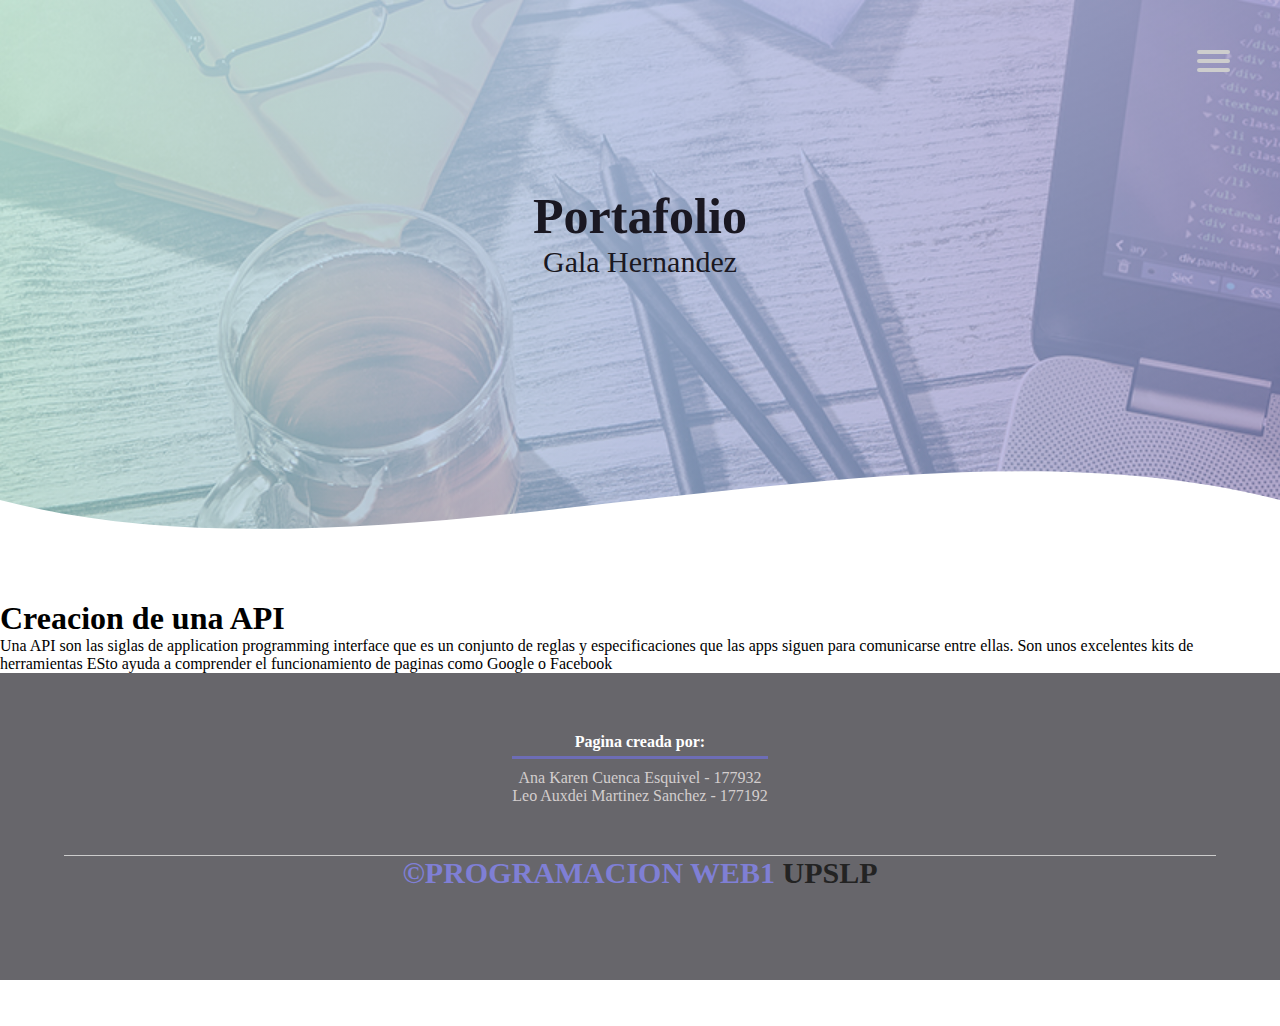
<file: subpag/proyectos/proyecto2.html>
<!DOCTYPE html>
<html lang="en">
  <head>
    <meta charset="UTF-8" />
    <meta http-equiv="X-UA-Compatible" content="IE=edge" />
    <meta name="viewport" content="width=device-width, initial-scale=1.0" />
    <title>Creacion de un API</title>
    <link rel="shortcut icon" href="../../img/codificacion.png" type="image/x-icon" />
    <link rel="stylesheet" href="/css/estilos.css" />
    <link rel="preconnect" href="https://fonts.googleapis.com" />
    <link rel="preconnect" href="https://fonts.gstatic.com" crossorigin />
    <link
      href="https://fonts.googleapis.com/css2?family=Open+Sans:ital,wght@0,300;0,400;0,500;0,700;1,700&display=swap"
      rel="stylesheet"
    />
  </head>
  <body>
    <header>
      <nav class="navbar fixed-top">
        <a id="brand" style="padding-top: 25px; padding: left 25px" class="navbar-brand" href="#">
        </a>

        <div id="menuToggle">
          <input type="checkbox" />

          <span class="bar"></span>
          <span class="bar"></span>
          <span class="bar"></span>

          <ul id="menu">
            <li class="nav-item">
              <a href="../../index.html">Home</a>
              <ul class="nav-menu">
                <li class="nav-item"><a href="#about">Acerca de</a></li><!--CHECAR-->
                <li class="nav-item"><a href="../cv.html">CV</a></li>
                <li class="nav-item"><a href="#perfil">Perfil</a></li><!--CHECAR-->
              </ul>
            </li>
            <li class="nav-item" id="#proyects">
              <a href="/subpag/proyectos/proyectos.html">Proyectos</a>
              <ul class="nav-menu">
                <li class="nav-item">
                  <a href="/subpag/proyectos/proyecto1.html">
                  Proyecto 1
                </a>
                </li>
                <li class="nav-item">
                  <a
                    href="/subpag/proyectos/proyecto2.html"
                    >Proyecto 2</a
                  >
                </li>
                <li class="nav-item">
                  <a
                    href="subpag/proyectos/proyecto3.html"
                    >Proyecto 3</a
                  >
                </li>
              </ul>
            </li>
            <li class="nav-item">
              <a href="/subpag/conos.html"
                >Conocimientos</a
              >
              <ul class="nav-menu">
                <li class="nav-item"><a href="#">Front End</a></li>
                <li class="nav-item"><a href="#">Back End</a></li>
              </ul>
            </li>
            <li class="nav-item">
              <a href="/subpag/certis.html"
                >Certificaciones</a
              >
            </li>
            <li class="nav-item">
              <a href="/subpag/reco.html"
                >Reconocimientos</a
              >
            </li>
            <li class="nav-item">
              <a href="/subpag/habi.html"
                >Habilidades</a
              >
            </li>
            <li>
              <a href="#">Contacto</a>
              <ul class="nav-menu">
                <li class="nav-item">
                  <a
                    href="/subpag/contact/Formu.html"
                    >Formulario</a
                  >
                </li>
                <li class="nav-item">
                  <a href="/subpag/contact/RS.html"
                    >Redes Sociales</a
                  >
                </li>
                <li class="nav-item">
                  <a
                    href="/subpag/contact/chatbox.html"
                    >ChatBox</a
                  >
                </li>
              </ul>
            </li>
            <li class="nav-item">
              <a href="/subpag/ask.html"
                >Preguntas Frecuentes</a
              >
            </li>
          </ul>
        </div>
      </nav>
      <section class="textos-header">
        <h1>Portafolio</h1>
        <h2>Gala Hernandez</h2>
      </section>
      <div class="wave" style="height: 150px; overflow: hidden">
        <svg
          viewBox="0 0 500 150"
          preserveAspectRatio="none"
          style="height: 100%; width: 100%"
        >
          <path
            d="M0.00,49.98 C149.99,150.00 349.20,-49.98 500.00,49.98 L500.00,150.00 L0.00,150.00 Z"
            style="stroke: none; fill: rgb(255, 255, 255)"
          ></path>
        </svg>
      </div>
    </header>
    <section>
        <h1>Creacion de una API</h1>
    <p>
        Una API son las siglas de application programming interface
        que es un conjunto de reglas y especificaciones que las apps siguen
        para comunicarse entre ellas. Son unos excelentes kits de herramientas
        ESto ayuda a comprender el funcionamiento de paginas como Google o Facebook
    </p>
    </section>
</body>
<footer>
    <div class="contenedor-footer">
      <div class="content-foo">
        <h4>Pagina creada por:</h4>
        <p>Ana Karen Cuenca Esquivel - 177932</p>
        <p>Leo Auxdei Martinez Sanchez - 177192</p>
      </div>
    </div>
    <h2 class="titulo final">&copy;PROGRAMACION WEB1 <a href="http://upslp.edu.mx">UPSLP</a></h2>
</footer>
</html>
</file>
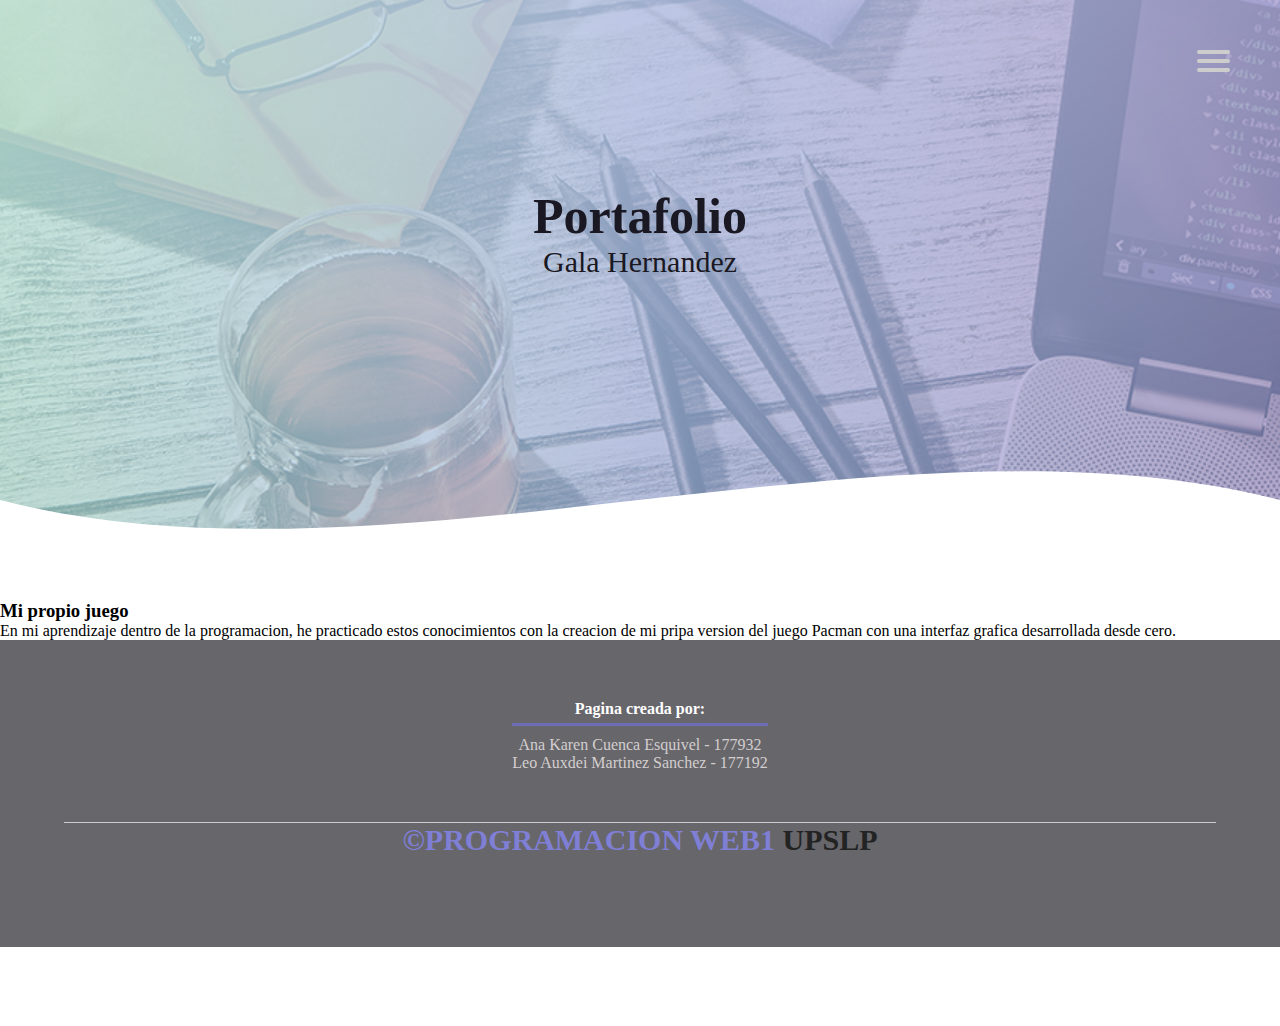
<file: subpag/proyectos/proyecto3.html>
<!DOCTYPE html>
<html lang="en">
  <head>
    <meta charset="UTF-8" />
    <meta http-equiv="X-UA-Compatible" content="IE=edge" />
    <meta name="viewport" content="width=device-width, initial-scale=1.0" />
    <title>Mi propio juego</title>
    <link rel="shortcut icon" href="../../img/codificacion.png" type="image/x-icon" />
    <link rel="stylesheet" href="/css/estilos.css" />
    <link rel="preconnect" href="https://fonts.googleapis.com" />
    <link rel="preconnect" href="https://fonts.gstatic.com" crossorigin />
    <link
      href="https://fonts.googleapis.com/css2?family=Open+Sans:ital,wght@0,300;0,400;0,500;0,700;1,700&display=swap"
      rel="stylesheet"
    />
  </head>
  <body>
    <header>
      <nav class="navbar fixed-top">
        <a id="brand" style="padding-top: 25px; padding: left 25px" class="navbar-brand" href="#">
        </a>

        <div id="menuToggle">
          <input type="checkbox" />

          <span class="bar"></span>
          <span class="bar"></span>
          <span class="bar"></span>

          <ul id="menu">
            <li class="nav-item">
              <a href="../../index.html">Home</a>
              <ul class="nav-menu">
                <li class="nav-item"><a href="#about">Acerca de</a></li><!--CHECAR-->
                <li class="nav-item"><a href="../cv.html">CV</a></li>
                <li class="nav-item"><a href="#perfil">Perfil</a></li><!--CHECAR-->
              </ul>
            </li>
            <li class="nav-item" id="#proyects">
              <a href="/subpag/proyectos/proyectos.html">Proyectos</a>
              <ul class="nav-menu">
                <li class="nav-item">
                  <a href="/subpag/proyectos/proyecto1.html">
                  Proyecto 1
                </a>
                </li>
                <li class="nav-item">
                  <a
                    href="/subpag/proyectos/proyecto2.html"
                    >Proyecto 2</a
                  >
                </li>
                <li class="nav-item">
                  <a
                    href="subpag/proyectos/proyecto3.html"
                    >Proyecto 3</a
                  >
                </li>
              </ul>
            </li>
            <li class="nav-item">
              <a href="/subpag/conos.html"
                >Conocimientos</a
              >
              <ul class="nav-menu">
                <li class="nav-item"><a href="#">Front End</a></li>
                <li class="nav-item"><a href="#">Back End</a></li>
              </ul>
            </li>
            <li class="nav-item">
              <a href="/subpag/certis.html"
                >Certificaciones</a
              >
            </li>
            <li class="nav-item">
              <a href="/subpag/reco.html"
                >Reconocimientos</a
              >
            </li>
            <li class="nav-item">
              <a href="/subpag/habi.html"
                >Habilidades</a
              >
            </li>
            <li>
              <a href="#">Contacto</a>
              <ul class="nav-menu">
                <li class="nav-item">
                  <a
                    href="/subpag/contact/Formu.html"
                    >Formulario</a
                  >
                </li>
                <li class="nav-item">
                  <a href="/subpag/contact/RS.html"
                    >Redes Sociales</a
                  >
                </li>
                <li class="nav-item">
                  <a
                    href="/subpag/contact/chatbox.html"
                    >ChatBox</a
                  >
                </li>
              </ul>
            </li>
            <li class="nav-item">
              <a href="/subpag/ask.html"
                >Preguntas Frecuentes</a
              >
            </li>
          </ul>
        </div>
      </nav>
      <section class="textos-header">
        <h1>Portafolio</h1>
        <h2>Gala Hernandez</h2>
      </section>
      <div class="wave" style="height: 150px; overflow: hidden">
        <svg
          viewBox="0 0 500 150"
          preserveAspectRatio="none"
          style="height: 100%; width: 100%"
        >
          <path
            d="M0.00,49.98 C149.99,150.00 349.20,-49.98 500.00,49.98 L500.00,150.00 L0.00,150.00 Z"
            style="stroke: none; fill: rgb(255, 255, 255)"
          ></path>
        </svg>
      </div>
    </header>
    <section>
        <h3>Mi propio juego</h3>
        <p>
            En mi aprendizaje dentro de la programacion, he practicado estos conocimientos con 
            la creacion de mi pripa version del juego Pacman con una interfaz grafica desarrollada desde cero.
        </p>
    </section>
    <footer>
        <div class="contenedor-footer">
          <div class="content-foo">
            <h4>Pagina creada por:</h4>
            <p>Ana Karen Cuenca Esquivel - 177932</p>
            <p>Leo Auxdei Martinez Sanchez - 177192</p>
          </div>
        </div>
        <h2 class="titulo final">&copy;PROGRAMACION WEB1 <a href="http://upslp.edu.mx">UPSLP</a></h2>
      </footer>
</body>
</html>
</file>
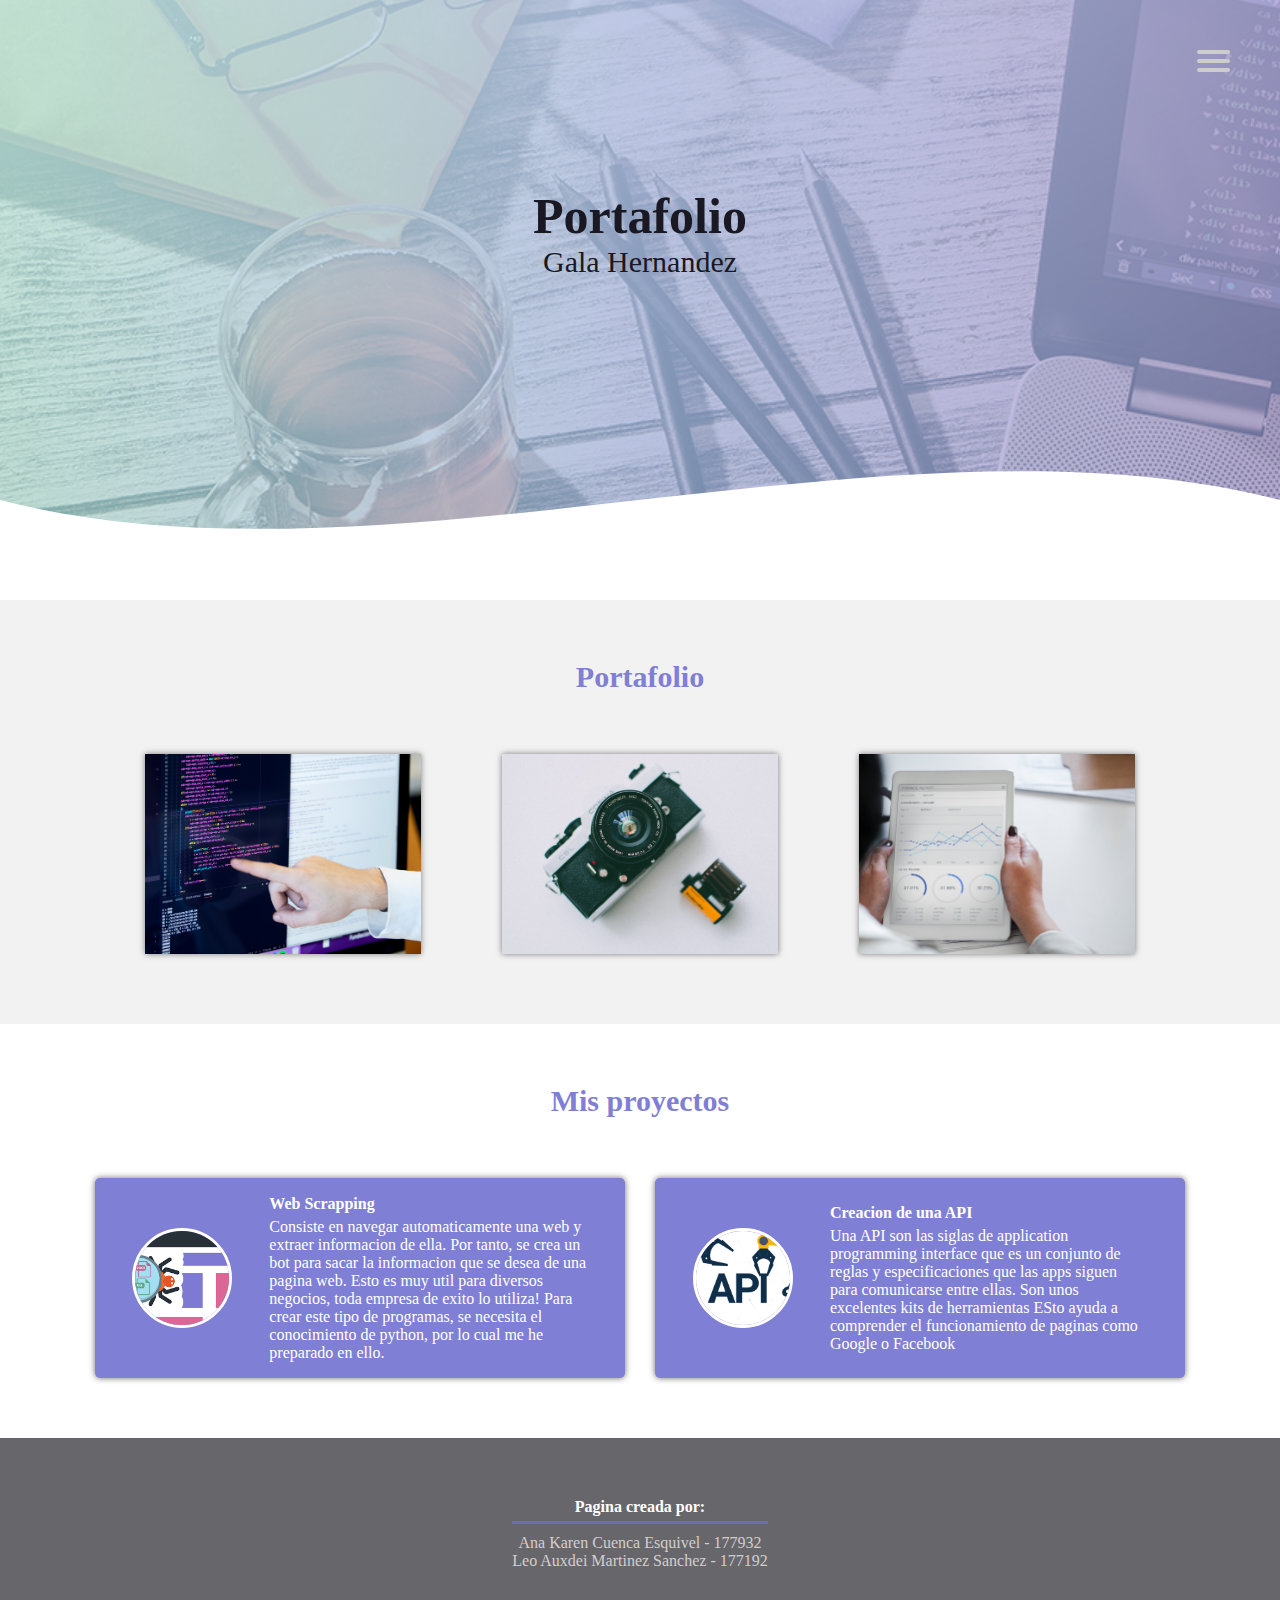
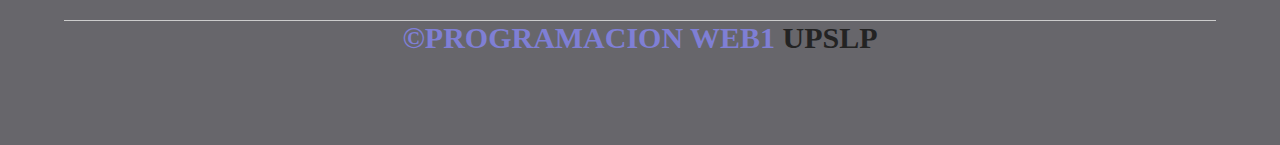
<file: subpag/proyectos/proyectos.html>
<!DOCTYPE html>
<html lang="en">
  <head>
    <meta charset="UTF-8" />
    <meta http-equiv="X-UA-Compatible" content="IE=edge" />
    <meta name="viewport" content="width=device-width, initial-scale=1.0" />
    <title>Proyectos</title>
    <link rel="shortcut icon" href="../../img/codificacion.png" type="image/x-icon" />
    <link rel="stylesheet" href="/css/estilos.css" />
    <link rel="preconnect" href="https://fonts.googleapis.com" />
    <link rel="preconnect" href="https://fonts.gstatic.com" crossorigin />
    <link
      href="https://fonts.googleapis.com/css2?family=Open+Sans:ital,wght@0,300;0,400;0,500;0,700;1,700&display=swap"
      rel="stylesheet"
    />
  </head>
<body>
    <header>
      <nav class="navbar fixed-top">
        <a id="brand" style="padding-top: 25px; padding: left 25px" class="navbar-brand" href="#">
        </a>

        <div id="menuToggle">
          <input type="checkbox" />

          <span class="bar"></span>
          <span class="bar"></span>
          <span class="bar"></span>

          <ul id="menu">
            <li class="nav-item">
              <a href="../../index.html">Home</a>
              <ul class="nav-menu">
                <li class="nav-item"><a href="#about">Acerca de</a></li><!--CHECAR-->
                <li class="nav-item"><a href="../cv.html">CV</a></li>
                <li class="nav-item"><a href="#perfil">Perfil</a></li><!--CHECAR-->
              </ul>
            </li>
            <li class="nav-item" id="#proyects">
                <a href="/subpag/proyectos/proyectos.html">Proyectos</a>
              <ul class="nav-menu">
                <li class="nav-item">
                  <a href="/subpag/proyectos/proyecto1.html">
                  Proyecto 1
                </a>
                </li>
                <li class="nav-item">
                  <a
                    href="/subpag/proyectos/proyecto2.html"
                    >Proyecto 2</a
                  >
                </li>
                <li class="nav-item">
                  <a
                    href="subpag/proyectos/proyecto3.html"
                    >Proyecto 3</a
                  >
                </li>
              </ul>
            </li>
            <li class="nav-item">
              <a href="/subpag/conos.html"
                >Conocimientos</a
              >
              <ul class="nav-menu">
                <li class="nav-item"><a href="#">Front End</a></li>
                <li class="nav-item"><a href="#">Back End</a></li>
              </ul>
            </li>
            <li class="nav-item">
              <a href="/subpag/certis.html"
                >Certificaciones</a
              >
            </li>
            <li class="nav-item">
              <a href="/subpag/reco.html"
                >Reconocimientos</a
              >
            </li>
            <li class="nav-item">
              <a href="/subpag/habi.html"
                >Habilidades</a
              >
            </li>
            <li>
              <a href="#">Contacto</a>
              <ul class="nav-menu">
                <li class="nav-item">
                  <a
                    href="/subpag/contact/Formu.html"
                    >Formulario</a
                  >
                </li>
                <li class="nav-item">
                  <a href="/subpag/contact/RS.html"
                    >Redes Sociales</a
                  >
                </li>
                <li class="nav-item">
                  <a
                    href="/subpag/contact/chatbox.html"
                    >ChatBox</a
                  >
                </li>
              </ul>
            </li>
            <li class="nav-item">
              <a href="/subpag/ask.html"
                >Preguntas Frecuentes</a
              >
            </li>
          </ul>
        </div>
      </nav>
      <section class="textos-header">
        <h1>Portafolio</h1>
        <h2>Gala Hernandez</h2>
      </section>
      <div class="wave" style="height: 150px; overflow: hidden">
        <svg
          viewBox="0 0 500 150"
          preserveAspectRatio="none"
          style="height: 100%; width: 100%"
        >
          <path
            d="M0.00,49.98 C149.99,150.00 349.20,-49.98 500.00,49.98 L500.00,150.00 L0.00,150.00 Z"
            style="stroke: none; fill: rgb(255, 255, 255)"
          ></path>
        </svg>
      </div>
    </header>
    <section class="portafolio" id="#proyects">
        <div class="contenedor">
          <h2 class="titulo">Portafolio</h2>
          <div class="galeria-port">
            <div class="imagen-port">
              <img src="../../img/portada.jpg" />
              <div class="hover-galeria">
                <a href="/subpag/proyectos/proyecto1.html">
                  <img src="../../img/icono1.png" />
                </a>
                <p>Web Scraping</p>
                
              </div>
            </div>
            <div class="imagen-port">
              <img src="../../img/img2.jpg" />
              <div class="hover-galeria">
                <a href="/subpag/proyectos/proyecto2.html">
                <img src="../../img/icono1.png" />
                </a>
                <p>Creacion de un API</p>
              </div>
            </div>
            <div class="imagen-port">
              <img src="../../img/img3.jpg" />
              <div class="hover-galeria">
                <a href="/subpag/proyectos/proyecto3.html">
                <img src="../../img/icono1.png" />
                </a>
                <p>Mi propio videojuego</p>
              </div>
            </div>
            
          </div>
        </div>
      </section>
      <section class="clientes contenedor">
        <h2 class="titulo">Mis proyectos</h2>
        <div class="cards">
          <div class="card">
            <img src="../../img/WebScrapping.png" />
            <div class="contenido-texto-card">
                <h4>Web Scrapping</h4>
                <p>
                    Consiste en navegar automaticamente una web y extraer informacion de ella. 
                    Por tanto, se crea un bot para sacar la informacion que se desea de una pagina web.
                    Esto es muy util para diversos negocios, toda empresa de exito lo utiliza! 
                    Para crear este tipo de programas, se necesita el conocimiento de python, 
                    por lo cual me he preparado en ello.
                  </p>
            </div>
          </div>
          <div class="card">
            <img src="../../img/API-Wrike-.jpg" />
            <div class="contenido-texto-card">
                <h4>Creacion de una API</h4>
                <p>
                    Una API son las siglas de application programming interface
                    que es un conjunto de reglas y especificaciones que las apps siguen
                    para comunicarse entre ellas. Son unos excelentes kits de herramientas
                    ESto ayuda a comprender el funcionamiento de paginas como Google o Facebook
                  </p>
            </div>
          </div>
        </div>
      </section>
    
    <footer>
        <div class="contenedor-footer">
          <div class="content-foo">
            <h4>Pagina creada por:</h4>
            <p>Ana Karen Cuenca Esquivel - 177932</p>
            <p>Leo Auxdei Martinez Sanchez - 177192</p>
          </div>
        </div>
        <h2 class="titulo final">&copy;PROGRAMACION WEB1 <a href="http://upslp.edu.mx">UPSLP</a></h2>
    </footer>
</body>
</html>
</file>
<file: css/estilos.css>
*{
    margin:0;
    padding:0;
    box-sizing: border-box;
}
body{
    font-family:fantasy;
}

.contenedor{
    padding: 60px 0;
    width: 90%;
    max-width: 10000 px;
    margin: auto;
    overflow:hidden;
}
.titulo{
    color:#7F7FD5;
    font-size:30px;
    text-align: center;
    margin-bottom: 60px;
}
/*Header*/
header{
    width:100%;
    height: 600px;
    background: #7F7FD5;  /* fallback for old browsers */
    background: -webkit-linear-gradient(to right, hsla(176, 68%, 74%, 0.479), hsla(219, 67%, 72%, 0.493), hsla(240, 51%, 67%, 0.521)),url(../img/portada2.jpg);  /* Chrome 10-25, Safari 5.1-6 */
    background: linear-gradient(to right, hsla(176, 68%, 74%, 0.438), hsla(219, 67%, 72%, 0.541), hsla(240, 51%, 67%, 0.5)),url(../img/portada2.jpg); /* W3C, IE 10+/ Edge, Firefox 16+, Chrome 26+, Opera 12+, Safari 7+ */
    background-size: cover;
    background-attachment: fixed;
    position: relative;
}
/*barra de navegacion*/
#menuToggle{
  display: block;
  position: absolute;
  top: 50px;
  right: 50px;
  
  z-index: 1;
  
  -webkit-user-select: none;
  user-select: none;
}

#menuToggle input{
  display: block;
  width: 40px;
  height: 32px;
  position: absolute;
  top: -7px;
  left: -5px;
  
  cursor: pointer;
  
  opacity: 0; 
  z-index: 2; 
  
  -webkit-touch-callout: none;
}

#menuToggle span
{
  display: block;
  width: 33px;
  height: 4px;
  margin-bottom: 5px;
  position: relative;
  
  background: #cdcdcd;
  border-radius: 3px;
  
  z-index: 1;
  
  transform-origin: 4px 0px;
  
  transition: transform 0.5s cubic-bezier(0.77,0.2,0.05,1.0),
              background 0.5s cubic-bezier(0.77,0.2,0.05,1.0),
              opacity 0.55s ease;
}

#menuToggle span:first-child
{
  transform-origin: 0% 0%;
}

#menuToggle span:nth-last-child(2)
{
  transform-origin: 0% 100%;
}

#menuToggle input:checked ~ span
{
  opacity: 1;
  transform: rotate(45deg) translate(-2px, -1px);
  background: #232323;
}

#menuToggle input:checked ~ span:nth-last-child(3)
{
  opacity: 0;
  transform: rotate(0deg) scale(0.2, 0.2);
}

#menuToggle input:checked ~ span:nth-last-child(2)
{
  opacity: 1;
  transform: rotate(-45deg) translate(0, -1px);
}

#menu
{
  position: absolute;
  width: 300px;
  margin: -100px 0 0 0;
  padding: 50px;
  padding-top: 125px;
  right: -100px;
  
  background: #ededed;
  list-style-type: none;
  -webkit-font-smoothing: antialiased;
  
  transform-origin: 0% 0%;
  transform: translate(100%, 0);
  
  transition: transform 0.5s cubic-bezier(0.77,0.2,0.05,1.0);
}

#menu li
{
  padding: 10px 0;
  font-size: 22px;
}

#brand {
  color:white;
}#menuToggle input:checked ~ ul
{
  transform: none;
  opacity: 1;
}

nav > a{
    color: #fff;
    font-weight: 300;
    text-decoration: none;/*quita subrayado*/
    margin-right: 10px;
}
a{
  text-decoration: none;
  color: #232323;
  
  transition: color 0.3s ease;
}
nav > a:hover{
    text-decoration: underline;
    color: #7F7FD5;
}

.wave{
    position: absolute;
    bottom:0;
    width: 100%;
}

header .textos-header{/*Texto encima de la imagen*/
    display: flex;
    height: 430px;
    width: 100%;
    align-items:center;
    justify-content: center;
    flex-direction: column;
    text-align: center;
}

.textos-header h1{
    font-size:50px;
    color:#1a1822;
}

.textos-header h2{
    font-size:30px;
    font-weight: 300;
    color:#1a1822;
}

/*About us*/
.contenedor-sobre-nosotros{
    display: flex;
    justify-content:space-evenly;
}

.imagen-about-us{
    width:20%;
}

.sobre-nosotros .contenido-textos{
    width: 48%;
}
.contenido-textos h3{
    margin-bottom: 15px;
}
.contenido-textos h3 span{
    background: #7F7FD5;
    color:white;
    border-radius: 50%;
    display: inline-block;
    text-align:center;
    width: 30px;
    height: 30px;
    padding:5px;
    box-shadow: 0 0 6px 0 rgba(0, 0, 0, 0.582);
    margin-right: 5px;

}

.contenido-textos p{
    padding:0 0 30px 15px;
    font-weight: 300;
    text-align:justify;
}

/*Galeria*/

.portafolio{
    background-color:#f2f2f2;
}

.galeria-port{
    display: flex;
    justify-content:space-evenly;
    flex-wrap: wrap;/*ppara q no se sobrepongan las imagenes*/
}

.imagen-port{
    width:24%;
    margin-bottom: 10px;
    height:200px;
    overflow:hidden;
    position:relative;
    cursor:pointer;
    box-shadow: 0 0 6px 0 rgba(0,0,0,0.5) ;
}

.imagen-port > img{
    width:100%;
    height:100%;
    object-fit:cover;
    display:block;
}

.hover-galeria{
    position: absolute;
    width:100%;
    height: 100%;
    top:0;
    transform:scale(0);
    background-color: #7f7fd581;
    transition:transform 0.5s;
    display:flex;
    justify-content: center;
    align-items:center;
    flex-direction:column;
}

.hover-galeria img{
    width: 50px;

}
.hover-galeria p{
    color: white;

}

.imagen-port:hover .hover-galeria{
    transform:scale(1);
}

/*clientes*/

.cards{
    display:flex;
    justify-content: space-evenly;
}

.cards .card{
    background-color: #7F7FD5;
    display:flex;
    width:46%;
    height:200px;
    align-items: center;
    justify-content: space-evenly;
    border-radius: 5px;
    box-shadow: 0 0 6px 0 rgba(0, 0, 0, 0.582);

}

.cards .card img{
    width:100px;
    height: 100px;
    object-fit: cover;
    border:3px solid#fff;
    border-radius: 50%;
    display:block;
}

.cards .card >.contenido-texto-card{
    width: 60%;
    color:#fff;

}

.cards .card > .contenido-texto-card p{
    font-weight: 300;
    padding-top:5px;
}

/*SERVICIOS*/
.about-services{
    background: #f2f2f2;
    padding-bottom: 30px;
}


.servicio-cont{
    display:flex;
    justify-content: space-between;
    align-items: center;
}

.servicio-ind{
    width: 28%;
    text-align: center;
}

.servicio-ind img{
    width: 90%;
}

.servicio-ind h3{
    margin: 10px 0;
}

.servicio-ind p{
    font-weight: 300;
    text-align: justify;
}

/*footer*/

footer{
    background-color: #67666b;
    padding: 60px 0 30px 0;
    margin:auto;
    overflow: hidden;
}

.contenedor-footer{
    display:flex;/*despliega los tres a la vez*/
    width:90%;
    justify-content: space-evenly;
    margin:auto;
    padding-bottom:50px;
    border-bottom: 1px solid #ccc;
}

.content-foo{
    text-align:center;
}

.content-foo h4{
    color:#fff;
    border-bottom:3px solid #6d6db6;
    padding-bottom:5px;
    margin-bottom: 10px;
}
.content-foo p{
    color:rgb(211, 206, 206);
}

.titulo-final{
    text-align: center;
    font-size: 24px;
    margin:20px 0 0 0;
    color:#9e9797;
}

@media screen and (max-width:900px){/*adapata la pantalla con menos de 500 px*/
    header{
        background-position: center;
    }
    .contenedor-sobre-nosotros{
        flex-direction: column;
        justify-content: center;
        align-items: center;
    }
    .sobre-nosotros .contenido-textos{
        width: 90%;
    }

    .imagen-about-us{
        width:90%;
    }
}
</file>
